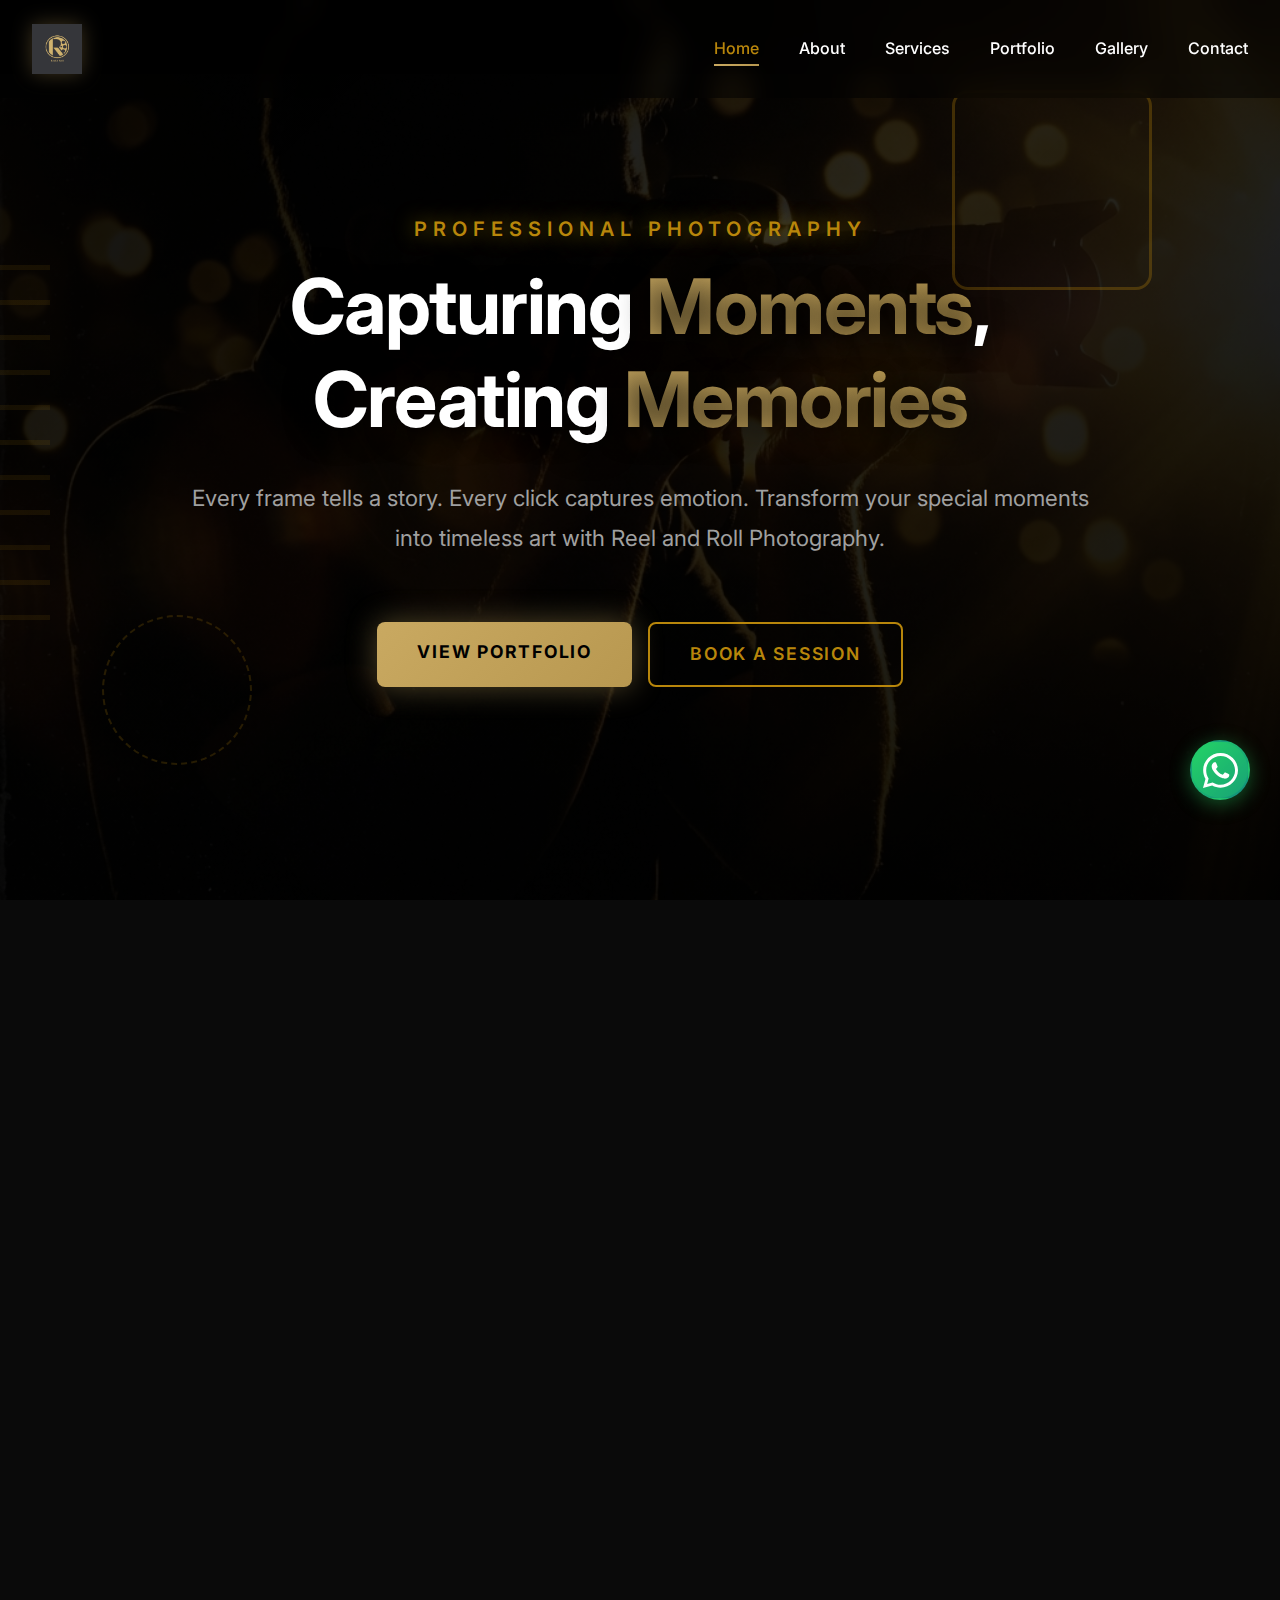
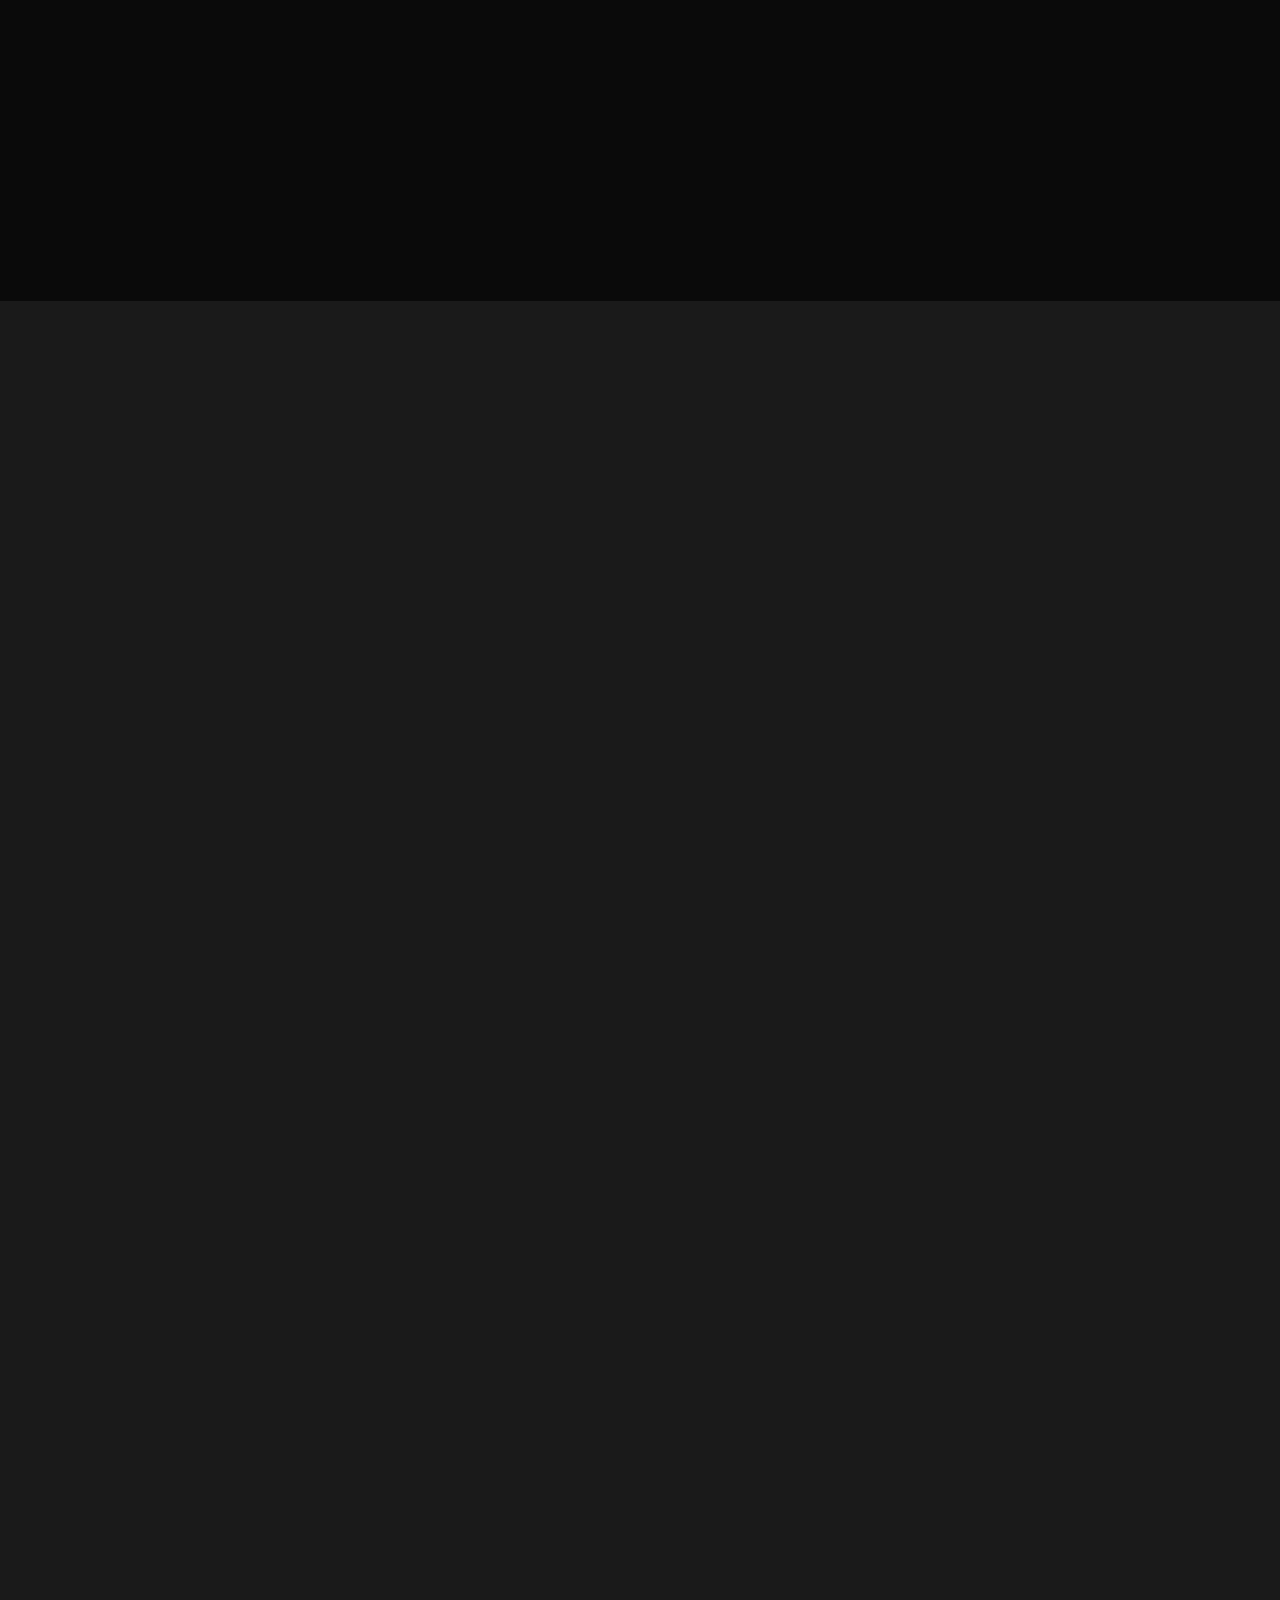
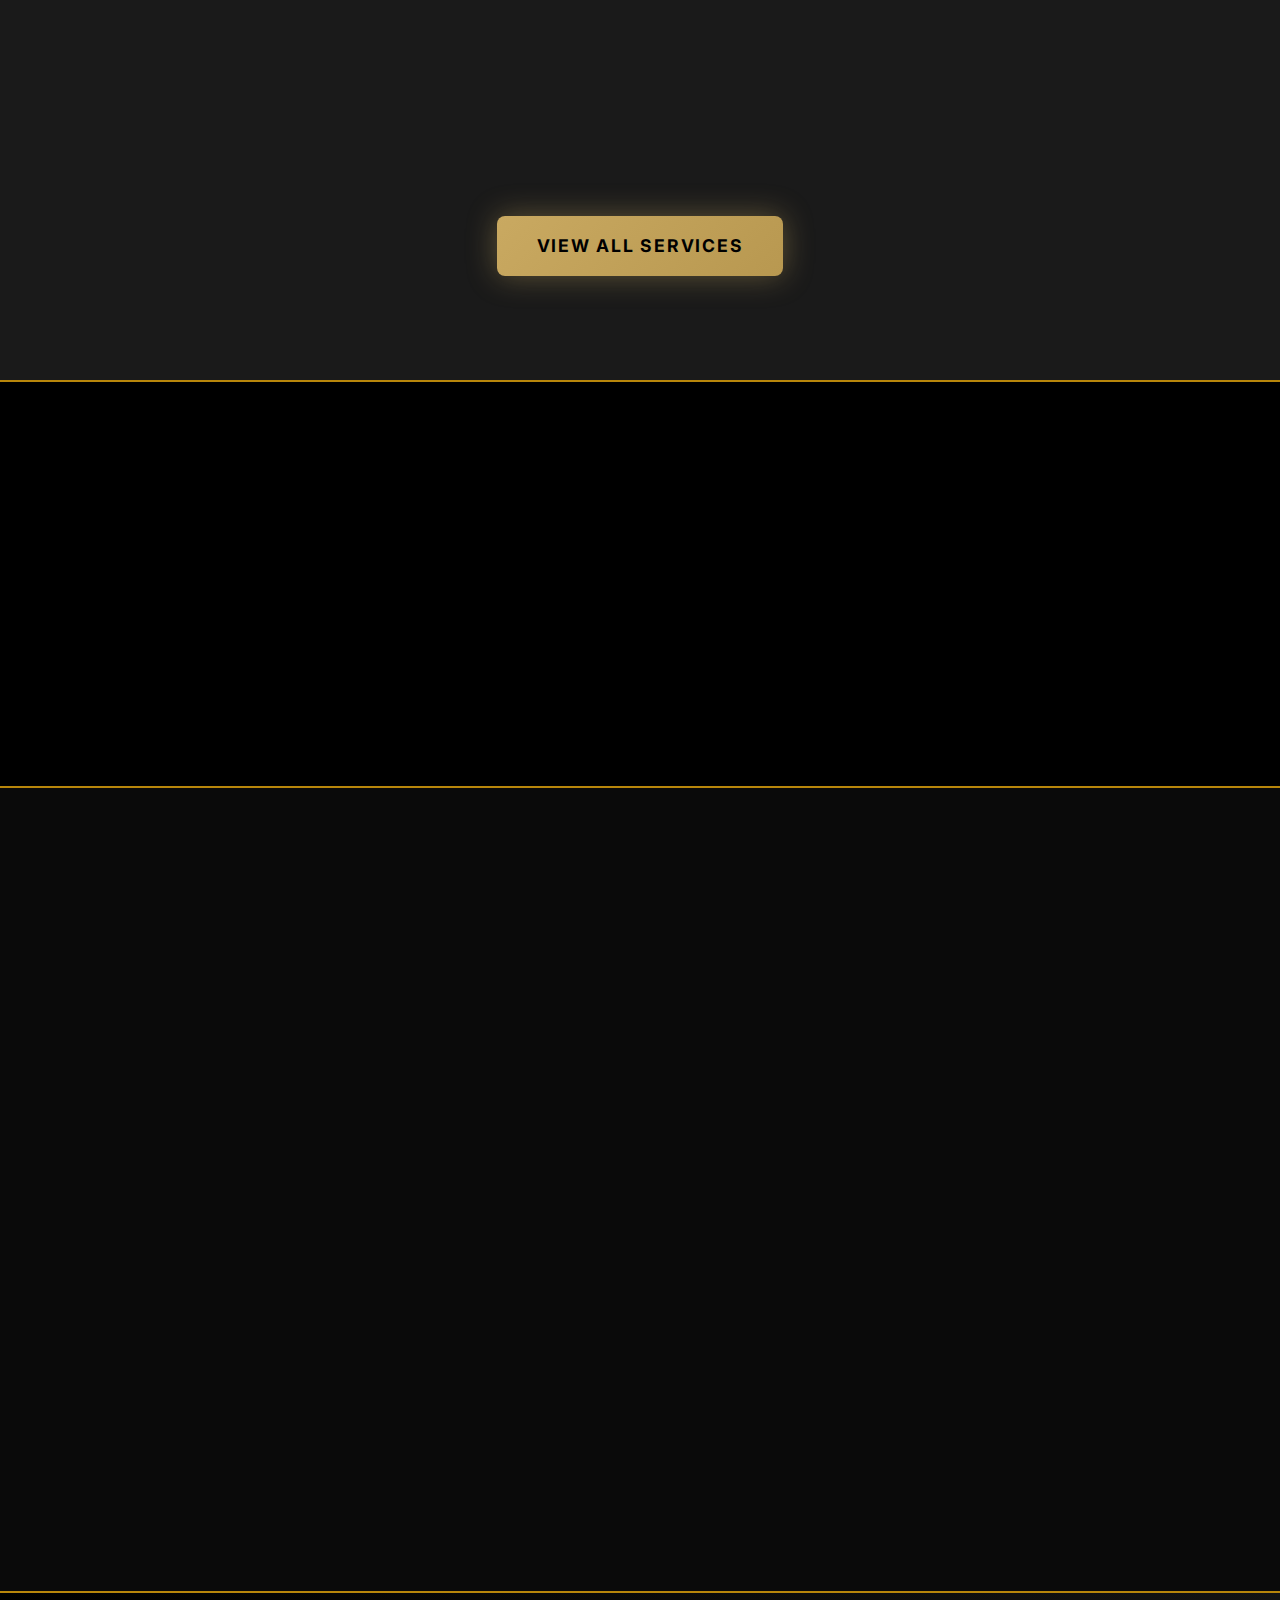
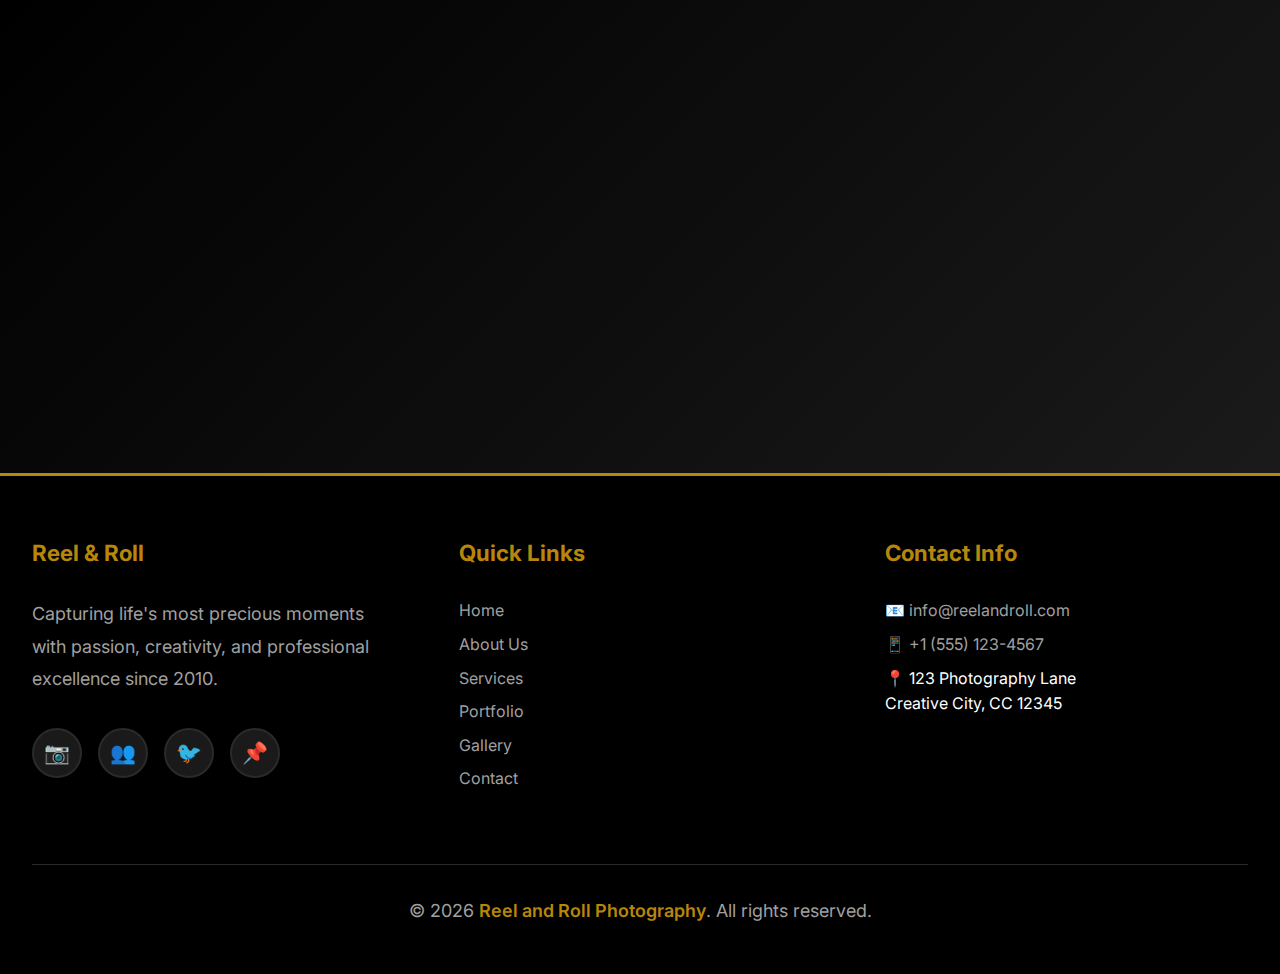
<file: index.html>
<!DOCTYPE html>
<html lang="en">

<head>
    <meta charset="UTF-8">
    <meta name="viewport" content="width=device-width, initial-scale=1.0">
    <meta name="description"
        content="Reel and Roll Photography - Professional Photography Services Capturing Life's Most Precious Moments">
    <meta name="keywords"
        content="photography, wedding photography, portrait photography, event photography, professional photographer">
    <title>Reel and Roll Photography | Capturing Moments Since 2010</title>

    <!-- Google Fonts -->
    <link rel="preconnect" href="https://fonts.googleapis.com">
    <link rel="preconnect" href="https://fonts.gstatic.com" crossorigin>
    <link
        href="https://fonts.googleapis.com/css2?family=Playfair+Display:wght@400;700&family=Inter:wght@400;500;600;700&display=swap"
        rel="stylesheet">

    <!-- Stylesheet -->
    <link rel="stylesheet" href="styles.css">
</head>

<body>

    <!-- Navigation -->
    <nav class="navbar" id="navbar">
        <div class="container nav-container">
            <a href="index.html" class="logo"><img src="assets/logo.jpeg" alt="Reel & Roll Photography"></a>
            <ul class="nav-links" id="navLinks">
                <li><a href="index.html" class="active">Home</a></li>
                <li><a href="about.html">About</a></li>
                <li><a href="services.html">Services</a></li>
                <li><a href="portfolio.html">Portfolio</a></li>
                <li><a href="gallery.html">Gallery</a></li>
                <li><a href="contact.html">Contact</a></li>
            </ul>
            <div class="menu-toggle" id="menuToggle">
                <span></span>
                <span></span>
                <span></span>
            </div>
        </div>
    </nav>

    <!-- Hero Section -->
    <section class="hero" id="home">
        <img src="assets/homepage_hero_black_1770402899597.png" alt="Professional Photography" class="hero-background">
        <div class="hero-overlay"></div>

        <!-- Photography Decorative Elements -->
        <div class="camera-frame"></div>
        <div class="aperture-decoration"></div>
        <div class="film-strip"></div>

        <div class="hero-content">
            <p class="hero-subtitle fade-in-up">Professional Photography</p>
            <h1 class="hero-title fade-in-up">
                Capturing <span>Moments</span>,<br>
                Creating <span>Memories</span>
            </h1>
            <p class="hero-description fade-in-up">
                Every frame tells a story. Every click captures emotion. Transform your special moments into timeless
                art with Reel and Roll Photography.
            </p>
            <div class="cta-buttons fade-in-up">
                <a href="portfolio.html" class="btn btn-primary"><span>View Portfolio</span></a>
                <a href="contact.html" class="btn btn-secondary"><span>Book a Session</span></a>
            </div>
        </div>
    </section>

    <!-- Featured Work Section -->
    <section class="featured-work section">
        <div class="container">
            <div class="section-header reveal">
                <p class="section-subtitle">Our Latest Work</p>
                <h2>Featured <span class="text-gradient">Projects</span></h2>
                <p>Showcasing our passion for capturing life's beautiful moments</p>
            </div>

            <div class="featured-grid">
                <div class="featured-item reveal">
                    <img src="assets/portfolio_wedding_1770402245749.png" alt="Wedding Photography">
                    <div class="featured-overlay">
                        <h3 class="featured-title">Sarah & Michael</h3>
                        <p class="featured-category">Wedding Photography</p>
                    </div>
                </div>

                <div class="featured-item reveal">
                    <img src="assets/portfolio_portrait_1770402268053.png" alt="Portrait Photography">
                    <div class="featured-overlay">
                        <h3 class="featured-title">Executive Portraits</h3>
                        <p class="featured-category">Corporate Photography</p>
                    </div>
                </div>

                <div class="featured-item reveal">
                    <img src="assets/portfolio_landscape_1770402286898.png" alt="Landscape Photography">
                    <div class="featured-overlay">
                        <h3 class="featured-title">Mountain Majesty</h3>
                        <p class="featured-category">Landscape Photography</p>
                    </div>
                </div>

                <div class="featured-item reveal">
                    <img src="assets/portfolio_event_1770402304065.png" alt="Event Photography">
                    <div class="featured-overlay">
                        <h3 class="featured-title">Summer Festival</h3>
                        <p class="featured-category">Event Coverage</p>
                    </div>
                </div>
            </div>
        </div>
    </section>

    <!-- Services Overview Section -->
    <section class="services-overview section">
        <div class="container">
            <div class="section-header reveal">
                <p class="section-subtitle">What We Offer</p>
                <h2>Our <span class="text-gradient">Services</span></h2>
                <p>Professional photography services tailored to your vision</p>
            </div>

            <div class="services-grid">
                <div class="service-card reveal">
                    <div class="service-icon">💍</div>
                    <h3>Wedding Photography</h3>
                    <p>Capture every precious moment of your special day with our comprehensive wedding packages.</p>
                </div>

                <div class="service-card reveal">
                    <div class="service-icon">👤</div>
                    <h3>Portrait Sessions</h3>
                    <p>Professional headshots and personal portraits that showcase your unique personality.</p>
                </div>

                <div class="service-card reveal">
                    <div class="service-icon">🎉</div>
                    <h3>Event Coverage</h3>
                    <p>Dynamic photography that captures the energy and excitement of your special events.</p>
                </div>

                <div class="service-card reveal">
                    <div class="service-icon">🏞️</div>
                    <h3>Landscape Photography</h3>
                    <p>Breathtaking nature and landscape photography in stunning detail.</p>
                </div>

                <div class="service-card reveal">
                    <div class="service-icon">🏢</div>
                    <h3>Commercial Photography</h3>
                    <p>High-quality product and commercial photography that elevates your brand.</p>
                </div>

                <div class="service-card reveal">
                    <div class="service-icon">✨</div>
                    <h3>Photo Editing</h3>
                    <p>Professional retouching and editing to bring out the best in every photo.</p>
                </div>
            </div>

            <div style="text-align: center; margin-top: 3rem;">
                <a href="services.html" class="btn btn-primary"><span>View All Services</span></a>
            </div>
        </div>
    </section>

    <!-- Statistics Section -->
    <section class="stats-section section">
        <div class="container">
            <div class="stats">
                <div class="stat-item reveal">
                    <div class="stat-number">500</div>
                    <div class="stat-label">Happy Clients</div>
                </div>
                <div class="stat-item reveal">
                    <div class="stat-number">1200</div>
                    <div class="stat-label">Projects Completed</div>
                </div>
                <div class="stat-item reveal">
                    <div class="stat-number">15</div>
                    <div class="stat-label">Awards Won</div>
                </div>
                <div class="stat-item reveal">
                    <div class="stat-number">12</div>
                    <div class="stat-label">Years Experience</div>
                </div>
            </div>
        </div>
    </section>

    <!-- Testimonials Section -->
    <section class="testimonials section">
        <div class="container">
            <div class="section-header reveal">
                <p class="section-subtitle">Testimonials</p>
                <h2>What Our <span class="text-gradient">Clients</span> Say</h2>
                <p>Don't just take our word for it - hear from our satisfied clients</p>
            </div>

            <div class="testimonials-grid">
                <div class="testimonial-card reveal">
                    <p class="testimonial-text">"Absolutely phenomenal work! They captured our wedding day perfectly.
                        Every photo tells a story and brings back wonderful memories. Highly recommend!"</p>
                    <div class="testimonial-author">
                        <div class="author-avatar">SM</div>
                        <div>
                            <div class="author-name">Sarah Mitchell</div>
                            <div class="author-role">Bride</div>
                        </div>
                    </div>
                </div>

                <div class="testimonial-card reveal">
                    <p class="testimonial-text">"Professional, creative, and a pleasure to work with. The portrait
                        session was fun and the results exceeded all expectations. Worth every penny!"</p>
                    <div class="testimonial-author">
                        <div class="author-avatar">JD</div>
                        <div>
                            <div class="author-name">James Davidson</div>
                            <div class="author-role">CEO, Tech Solutions</div>
                        </div>
                    </div>
                </div>

                <div class="testimonial-card reveal">
                    <p class="testimonial-text">"Incredible attention to detail and artistic vision. They turned our
                        event into a visual masterpiece. Can't wait to work with them again!"</p>
                    <div class="testimonial-author">
                        <div class="author-avatar">EC</div>
                        <div>
                            <div class="author-name">Emily Chen</div>
                            <div class="author-role">Event Coordinator</div>
                        </div>
                    </div>
                </div>
            </div>
        </div>
    </section>

    <!-- Contact CTA Section -->
    <section class="contact-cta section">
        <div class="container reveal">
            <h2>Ready to Capture Your <span class="text-gradient">Moments</span>?</h2>
            <p>Let's discuss your photography needs and create something beautiful together</p>
            <a href="contact.html" class="btn btn-primary" style="margin-top: 2rem;"><span>Get In Touch</span></a>
        </div>
    </section>

    <!-- Footer -->
    <footer class="footer">
        <div class="container">
            <div class="footer-content">
                <div class="footer-section">
                    <h3>Reel & Roll</h3>
                    <p>Capturing life's most precious moments with passion, creativity, and professional excellence
                        since 2010.</p>
                    <div class="social-links">
                        <a href="#" class="social-link" aria-label="Instagram">📷</a>
                        <a href="#" class="social-link" aria-label="Facebook">👥</a>
                        <a href="#" class="social-link" aria-label="Twitter">🐦</a>
                        <a href="#" class="social-link" aria-label="Pinterest">📌</a>
                    </div>
                </div>

                <div class="footer-section">
                    <h3>Quick Links</h3>
                    <ul class="footer-links">
                        <li><a href="index.html">Home</a></li>
                        <li><a href="about.html">About Us</a></li>
                        <li><a href="services.html">Services</a></li>
                        <li><a href="portfolio.html">Portfolio</a></li>
                        <li><a href="gallery.html">Gallery</a></li>
                        <li><a href="contact.html">Contact</a></li>
                    </ul>
                </div>

                <div class="footer-section">
                    <h3>Contact Info</h3>
                    <ul class="footer-links">
                        <li>📧 <a href="mailto:info@reelandroll.com">info@reelandroll.com</a></li>
                        <li>📱 <a href="tel:+15551234567">+1 (555) 123-4567</a></li>
                        <li>📍 123 Photography Lane<br>Creative City, CC 12345</li>
                    </ul>
                </div>
            </div>

            <div class="footer-bottom">
                <p>&copy; 2026 <a href="index.html">Reel and Roll Photography</a>. All rights reserved.</p>
            </div>
        </div>
    </footer>


    <!-- WhatsApp Floating Button -->
    <a href="https://wa.me/971545465757" class="whatsapp-float" target="_blank" rel="noopener noreferrer"
        aria-label="Chat on WhatsApp">
        <img src="assets/whatsappIcon-mhd.svg" alt="WhatsApp">
    </a>

    <!-- JavaScript -->
    <script src="script.js"></script>
</body>

</html>
</file>
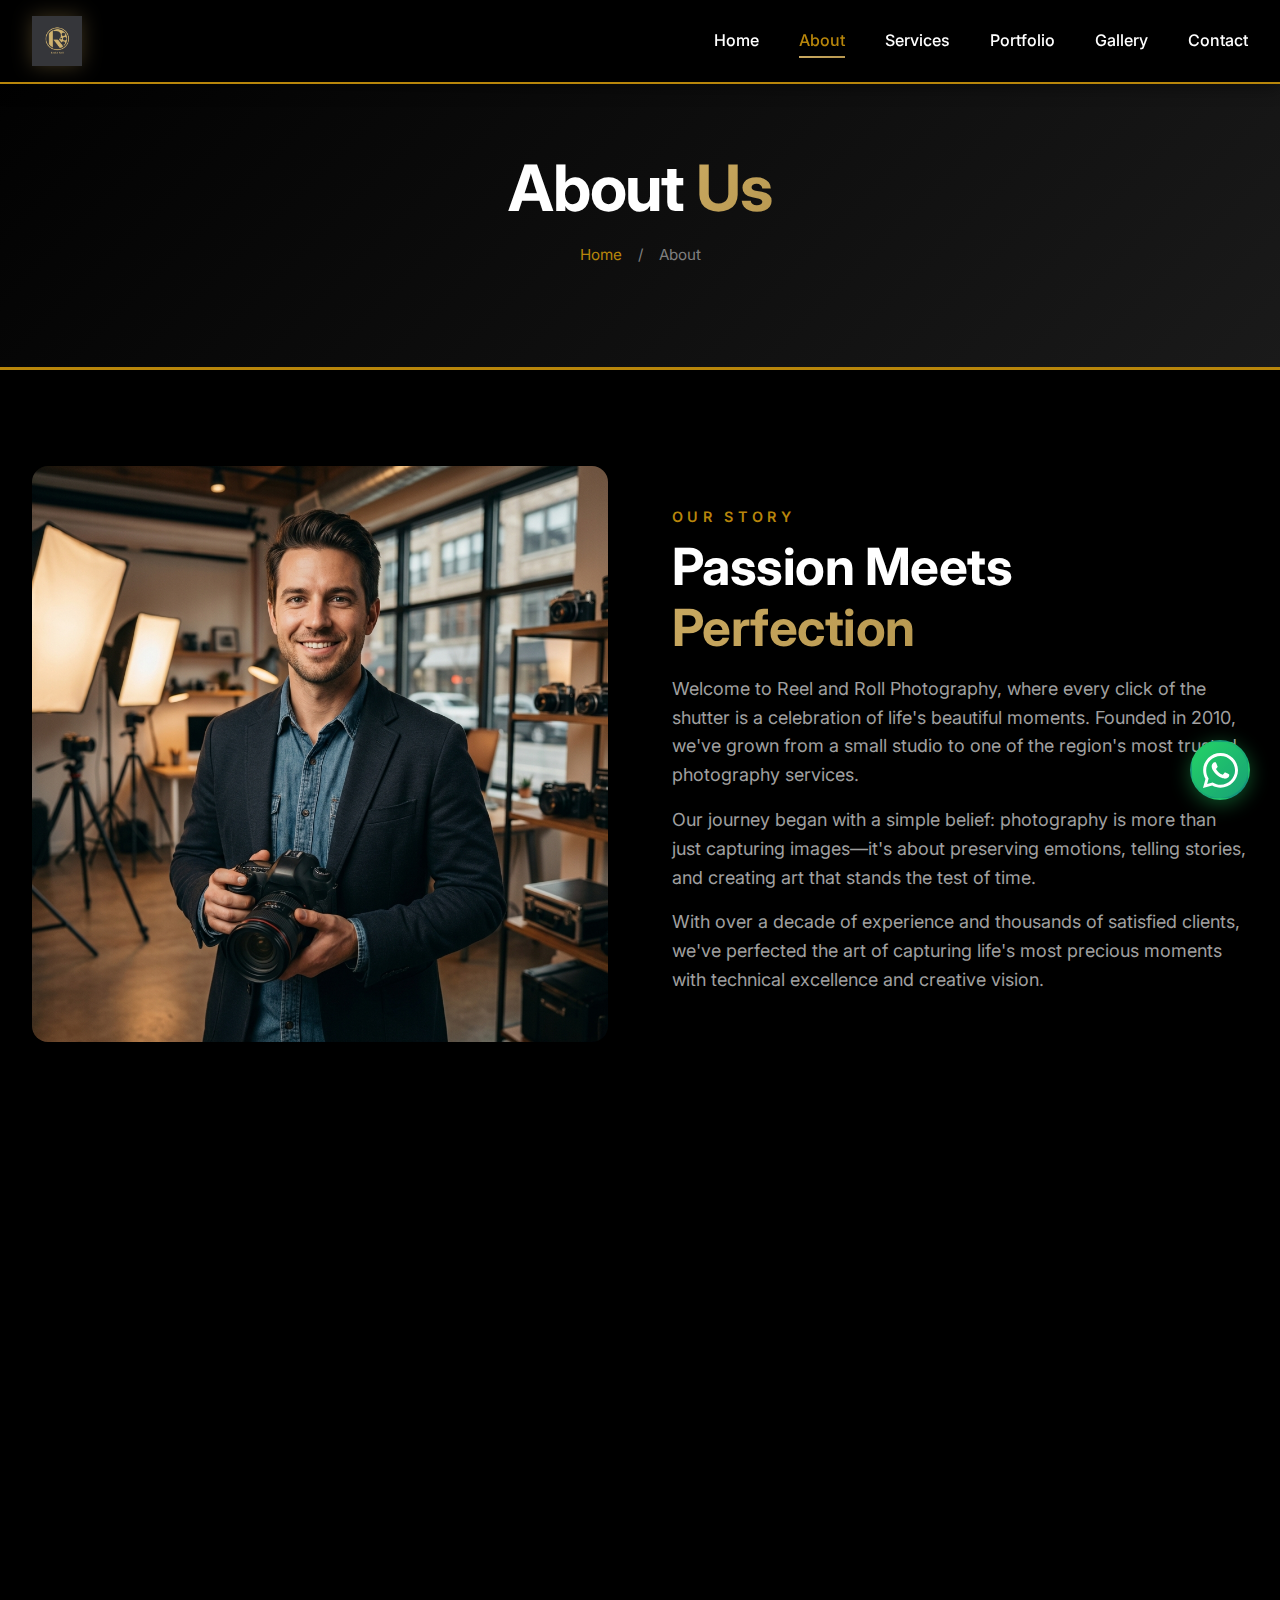
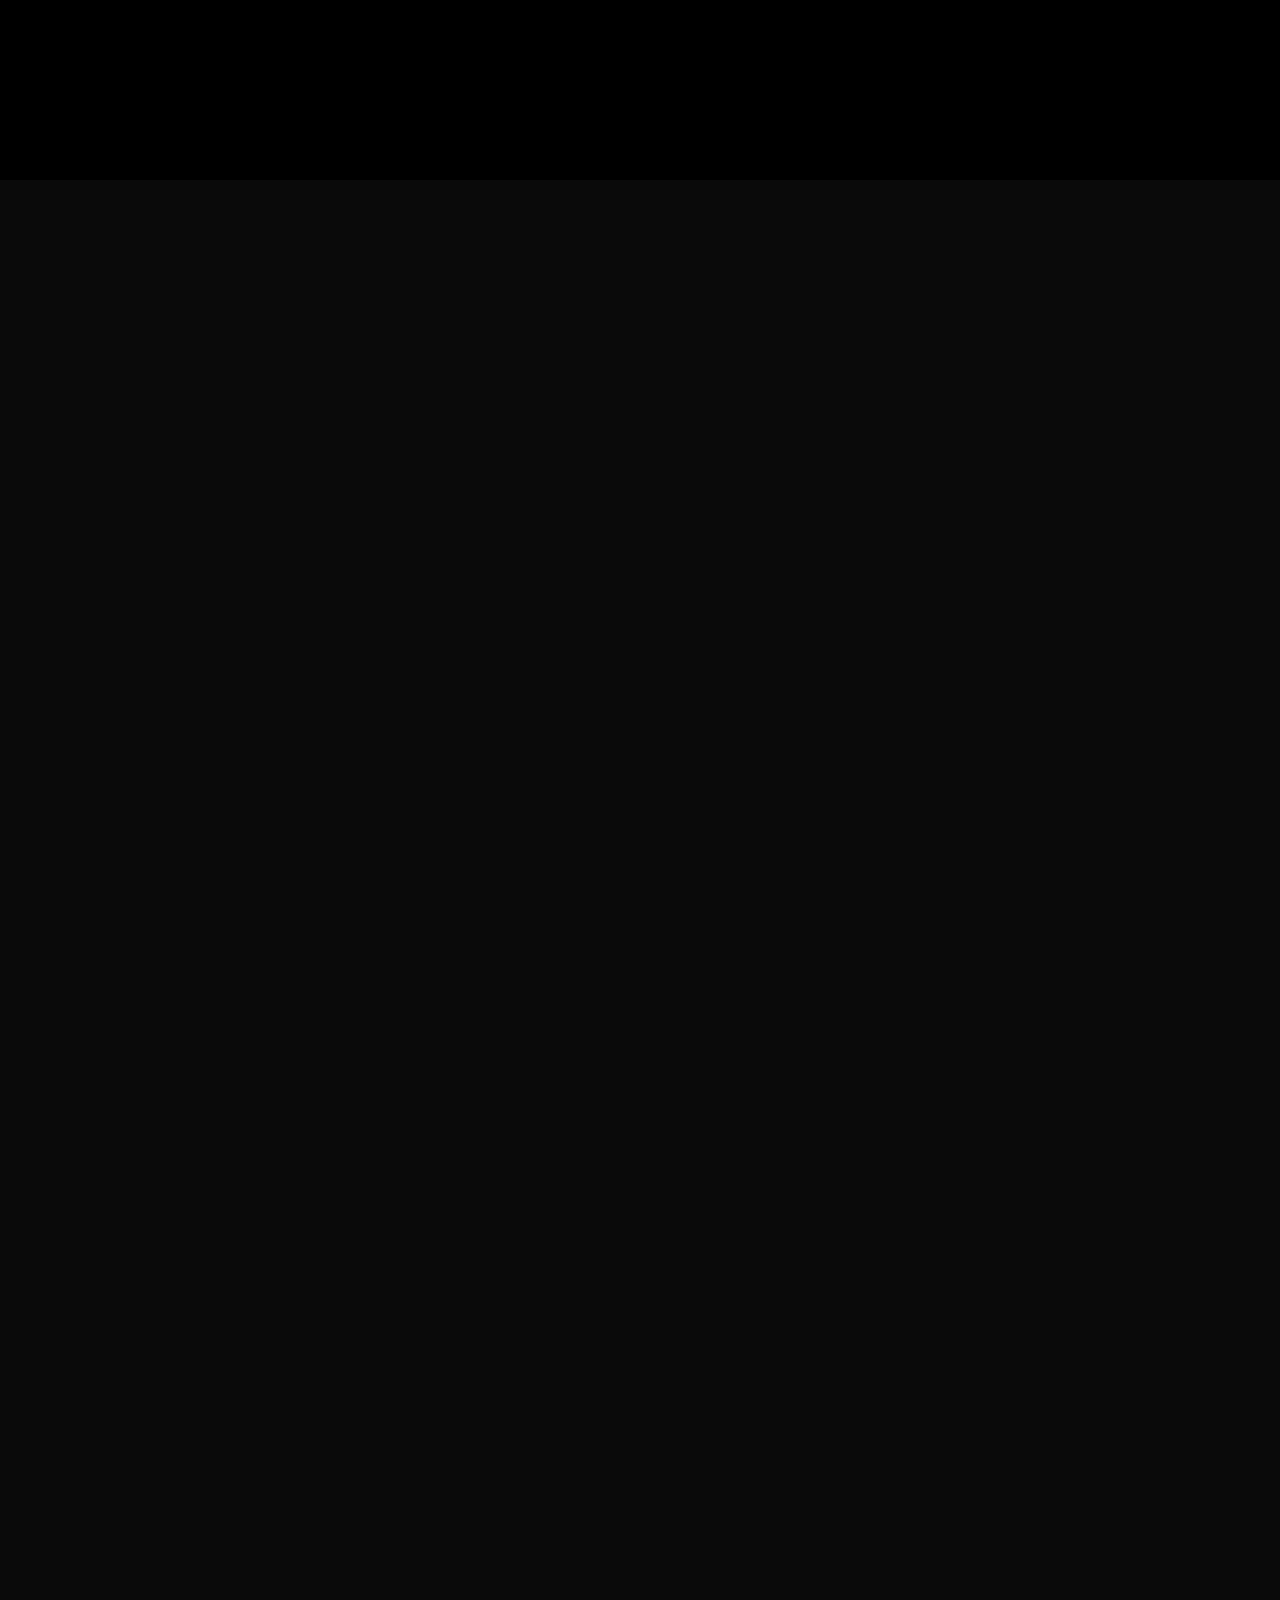
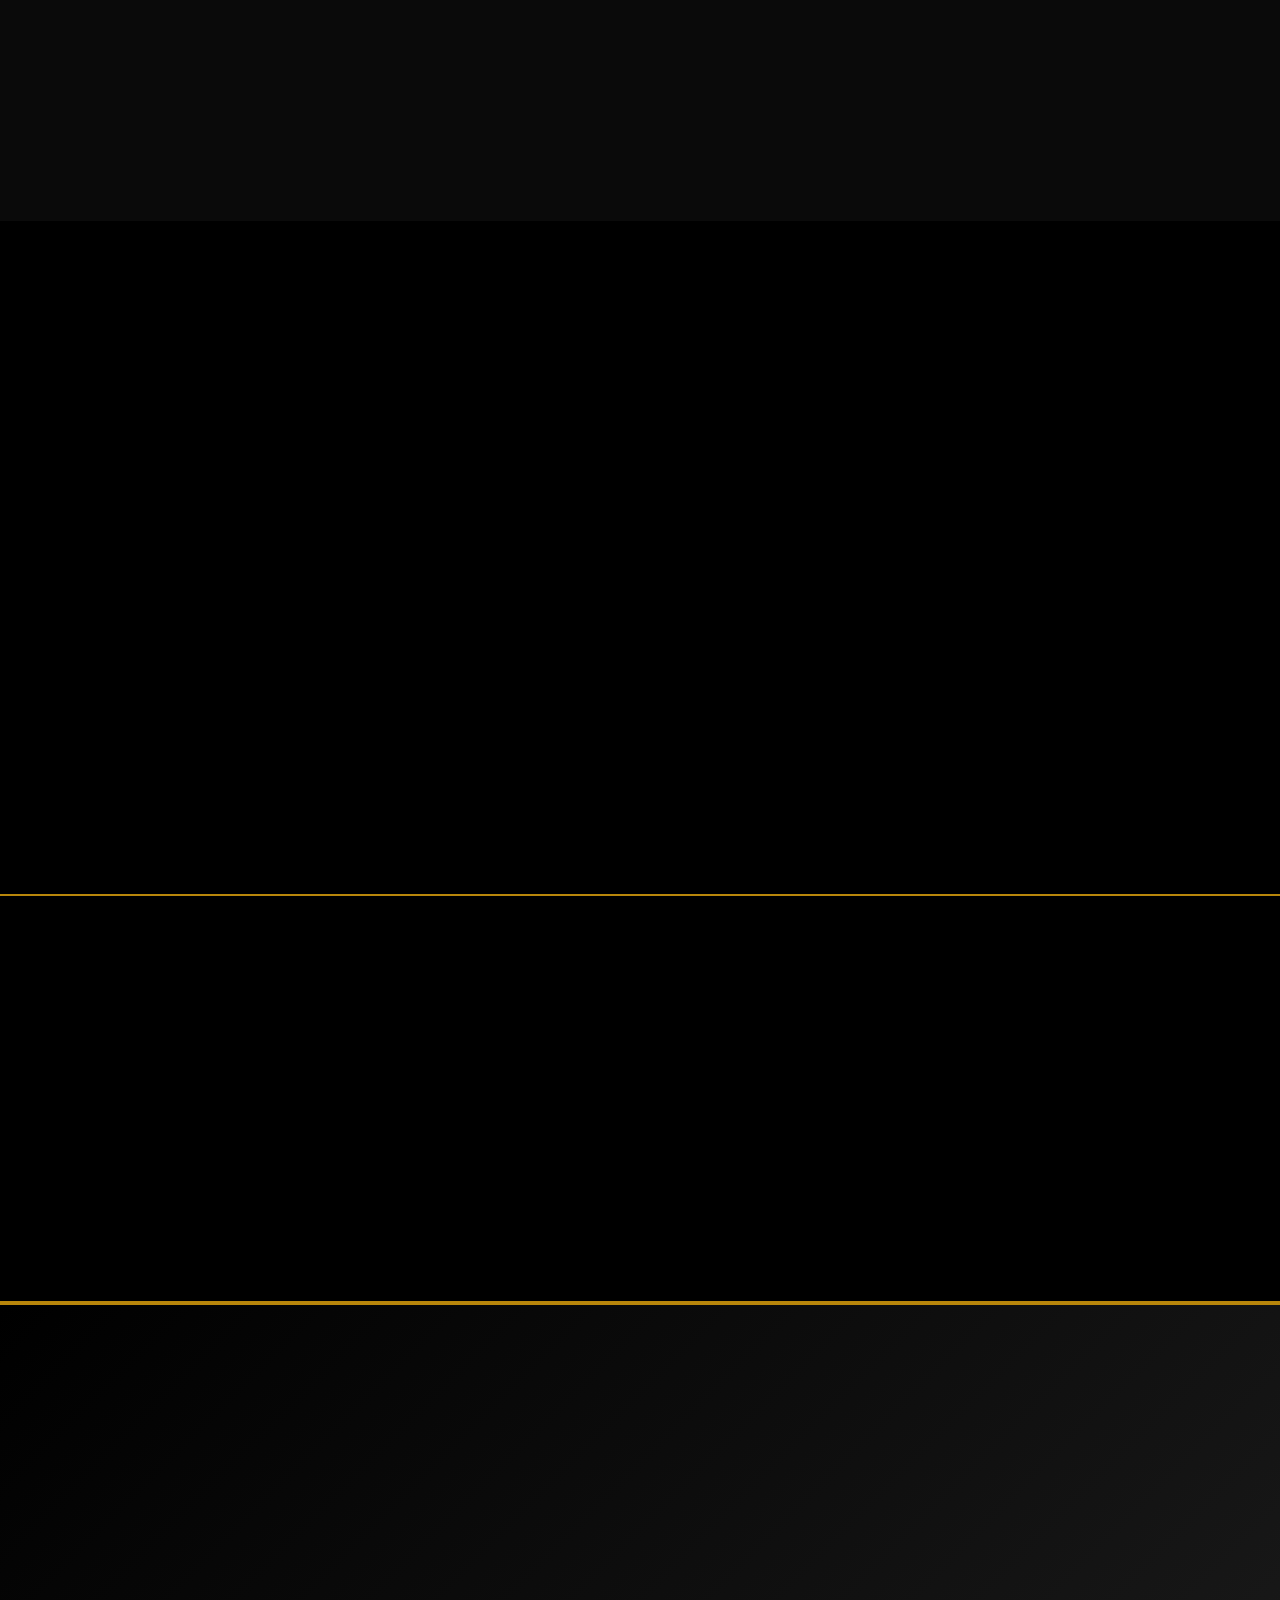
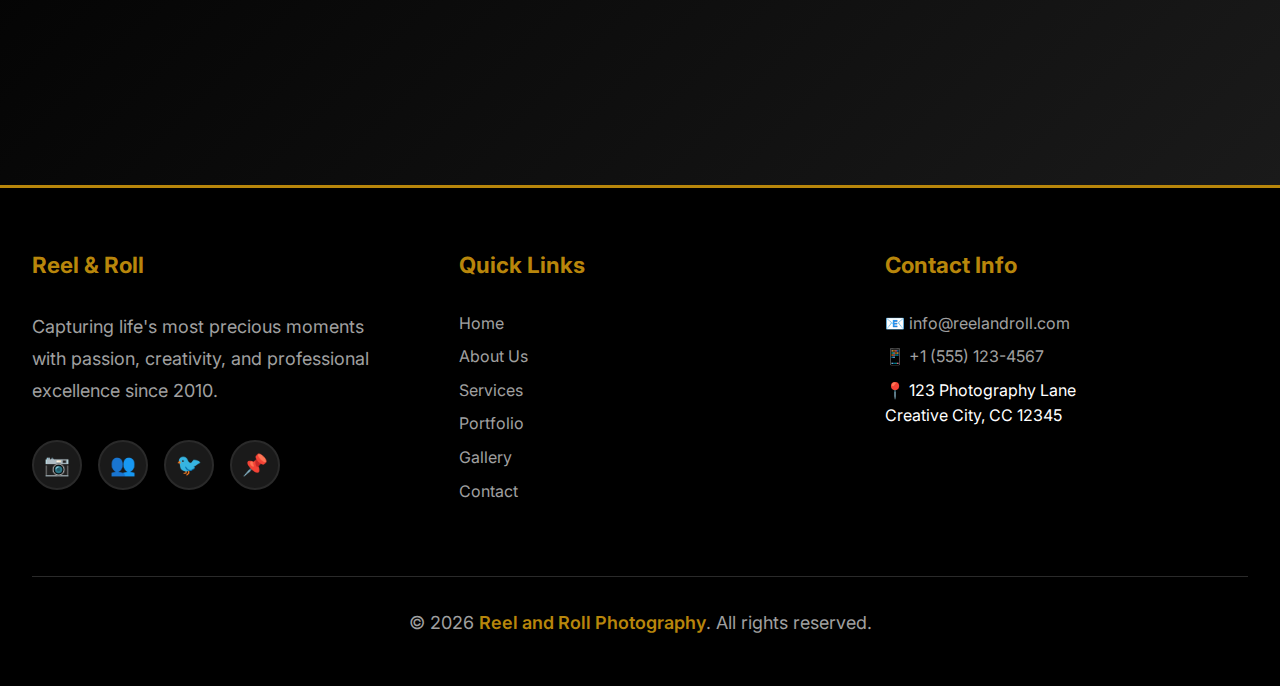
<file: about.html>
<!DOCTYPE html>
<html lang="en">

<head>
    <meta charset="UTF-8">
    <meta name="viewport" content="width=device-width, initial-scale=1.0">
    <meta name="description"
        content="Learn about Reel and Roll Photography - Our Story, Team, and Passion for Photography">
    <title>About Us | Reel and Roll Photography</title>

    <!-- Google Fonts -->
    <link rel="preconnect" href="https://fonts.googleapis.com">
    <link rel="preconnect" href="https://fonts.gstatic.com" crossorigin>
    <link
        href="https://fonts.googleapis.com/css2?family=Playfair+Display:wght@400;700&family=Inter:wght@400;500;600;700&display=swap"
        rel="stylesheet">

    <!-- Stylesheet -->
    <link rel="stylesheet" href="styles.css">
</head>

<body>

    <!-- Navigation -->
    <nav class="navbar scrolled" id="navbar">
        <div class="container nav-container">
            <a href="index.html" class="logo"><img src="assets/logo.jpeg" alt="Reel & Roll Photography"></a>
            <ul class="nav-links" id="navLinks">
                <li><a href="index.html">Home</a></li>
                <li><a href="about.html" class="active">About</a></li>
                <li><a href="services.html">Services</a></li>
                <li><a href="portfolio.html">Portfolio</a></li>
                <li><a href="gallery.html">Gallery</a></li>
                <li><a href="contact.html">Contact</a></li>
            </ul>
            <div class="menu-toggle" id="menuToggle">
                <span></span>
                <span></span>
                <span></span>
            </div>
        </div>
    </nav>

    <!-- Page Header -->
    <section class="page-header">
        <div class="container">
            <h1 class="fade-in-up">About <span class="text-gradient">Us</span></h1>
            <div class="page-breadcrumb fade-in-up">
                <a href="index.html">Home</a>
                <span>/</span>
                <span>About</span>
            </div>
        </div>
    </section>

    <!-- About Content Section -->
    <section class="section section-dark">
        <div class="container">
            <div
                style="display: grid; grid-template-columns: 1fr 1fr; gap: 4rem; align-items: center; margin-bottom: 4rem;">
                <div class="reveal">
                    <img src="assets/about_photographer_1770402230073.png" alt="Photographer"
                        style="width: 100%; border-radius: 16px; border: 3px solid var(--color-yellow); box-shadow: var(--shadow-yellow);">
                </div>
                <div class="reveal">
                    <p class="section-subtitle">Our Story</p>
                    <h2>Passion Meets <span class="text-gradient">Perfection</span></h2>
                    <p>Welcome to Reel and Roll Photography, where every click of the shutter is a celebration of life's
                        beautiful moments. Founded in 2010, we've grown from a small studio to one of the region's most
                        trusted photography services.</p>
                    <p>Our journey began with a simple belief: photography is more than just capturing images—it's about
                        preserving emotions, telling stories, and creating art that stands the test of time.</p>
                    <p>With over a decade of experience and thousands of satisfied clients, we've perfected the art of
                        capturing life's most precious moments with technical excellence and creative vision.</p>
                </div>
            </div>

            <!-- Mission & Vision -->
            <div
                style="display: grid; grid-template-columns: repeat(auto-fit, minmax(300px, 1fr)); gap: 2rem; margin: 4rem 0;">
                <div class="service-card reveal">
                    <div class="service-icon">🎯</div>
                    <h3>Our Mission</h3>
                    <p>To capture and preserve life's most precious moments through exceptional photography that tells
                        your unique story with artistry and authenticity.</p>
                </div>
                <div class="service-card reveal">
                    <div class="service-icon">👁️</div>
                    <h3>Our Vision</h3>
                    <p>To be the most trusted name in photography, recognized for our creativity, professionalism, and
                        unwavering commitment to excellence.</p>
                </div>
                <div class="service-card reveal">
                    <div class="service-icon">💡</div>
                    <h3>Our Values</h3>
                    <p>Creativity, Excellence, Authenticity, and Client Satisfaction drive everything we do. Your
                        happiness is our ultimate goal.</p>
                </div>
            </div>
        </div>
    </section>

    <!-- Why Choose Us Section -->
    <section class="section section-darker">
        <div class="container">
            <div class="section-header reveal">
                <p class="section-subtitle">Why Choose Us</p>
                <h2>What Makes Us <span class="text-gradient">Different</span></h2>
                <p>Experience the Reel and Roll difference</p>
            </div>

            <div style="display: grid; grid-template-columns: repeat(auto-fit, minmax(280px, 1fr)); gap: 2rem;">
                <div class="service-card reveal">
                    <div class="service-icon">⭐</div>
                    <h3>15+ Years Experience</h3>
                    <p>Over a decade of expertise in capturing life's special moments across all photography genres.</p>
                </div>
                <div class="service-card reveal">
                    <div class="service-icon">📸</div>
                    <h3>Professional Equipment</h3>
                    <p>State-of-the-art cameras, lenses, and lighting equipment to ensure the highest quality results.
                    </p>
                </div>
                <div class="service-card reveal">
                    <div class="service-icon">🎨</div>
                    <h3>Creative Approach</h3>
                    <p>Unique artistic vision combined with technical expertise to create stunning, memorable images.
                    </p>
                </div>
                <div class="service-card reveal">
                    <div class="service-icon">💰</div>
                    <h3>Competitive Pricing</h3>
                    <p>Premium quality photography at fair, transparent prices with flexible packages to suit your
                        needs.</p>
                </div>
                <div class="service-card reveal">
                    <div class="service-icon">⚡</div>
                    <h3>Quick Turnaround</h3>
                    <p>Fast and efficient delivery of edited photos without compromising on quality or attention to
                        detail.</p>
                </div>
                <div class="service-card reveal">
                    <div class="service-icon">❤️</div>
                    <h3>Client Satisfaction</h3>
                    <p>500+ happy clients and countless 5-star reviews speak to our commitment to excellence.</p>
                </div>
            </div>
        </div>
    </section>

    <!-- Awards & Recognition -->
    <section class="section section-dark">
        <div class="container">
            <div class="section-header reveal">
                <p class="section-subtitle">Recognition</p>
                <h2>Awards & <span class="text-gradient">Achievements</span></h2>
                <p>Honored to be recognized for our work</p>
            </div>

            <div style="display: grid; grid-template-columns: repeat(auto-fit, minmax(250px, 1fr)); gap: 2rem;">
                <div class="stat-item reveal">
                    <div class="service-icon" style="margin: 0 auto 1rem;">🏆</div>
                    <h4 style="color: var(--color-yellow); margin-bottom: 0.5rem;">Best Wedding Photography</h4>
                    <p style="color: var(--color-gray);">Photography Awards 2024</p>
                </div>
                <div class="stat-item reveal">
                    <div class="service-icon" style="margin: 0 auto 1rem;">🥇</div>
                    <h4 style="color: var(--color-yellow); margin-bottom: 0.5rem;">Portrait Excellence Award</h4>
                    <p style="color: var(--color-gray);">Professional Photography Guild 2023</p>
                </div>
                <div class="stat-item reveal">
                    <div class="service-icon" style="margin: 0 auto 1rem;">⭐</div>
                    <h4 style="color: var(--color-yellow); margin-bottom: 0.5rem;">Top Rated Studio</h4>
                    <p style="color: var(--color-gray);">Local Business Awards 2024</p>
                </div>
            </div>
        </div>
    </section>

    <!-- Statistics Section -->
    <section class="stats-section section">
        <div class="container">
            <div class="stats">
                <div class="stat-item reveal">
                    <div class="stat-number">500</div>
                    <div class="stat-label">Happy Clients</div>
                </div>
                <div class="stat-item reveal">
                    <div class="stat-number">1200</div>
                    <div class="stat-label">Projects Completed</div>
                </div>
                <div class="stat-item reveal">
                    <div class="stat-number">15</div>
                    <div class="stat-label">Awards Won</div>
                </div>
                <div class="stat-item reveal">
                    <div class="stat-number">12</div>
                    <div class="stat-label">Years Experience</div>
                </div>
            </div>
        </div>
    </section>

    <!-- CTA Section -->
    <section class="contact-cta section">
        <div class="container reveal">
            <h2>Ready to Work With <span class="text-gradient">Us</span>?</h2>
            <p>Let's create something amazing together</p>
            <a href="contact.html" class="btn btn-primary" style="margin-top: 2rem;"><span>Get In Touch</span></a>
        </div>
    </section>

    <!-- Footer -->
    <footer class="footer">
        <div class="container">
            <div class="footer-content">
                <div class="footer-section">
                    <h3>Reel & Roll</h3>
                    <p>Capturing life's most precious moments with passion, creativity, and professional excellence
                        since 2010.</p>
                    <div class="social-links">
                        <a href="#" class="social-link" aria-label="Instagram">📷</a>
                        <a href="#" class="social-link" aria-label="Facebook">👥</a>
                        <a href="#" class="social-link" aria-label="Twitter">🐦</a>
                        <a href="#" class="social-link" aria-label="Pinterest">📌</a>
                    </div>
                </div>

                <div class="footer-section">
                    <h3>Quick Links</h3>
                    <ul class="footer-links">
                        <li><a href="index.html">Home</a></li>
                        <li><a href="about.html">About Us</a></li>
                        <li><a href="services.html">Services</a></li>
                        <li><a href="portfolio.html">Portfolio</a></li>
                        <li><a href="gallery.html">Gallery</a></li>
                        <li><a href="contact.html">Contact</a></li>
                    </ul>
                </div>

                <div class="footer-section">
                    <h3>Contact Info</h3>
                    <ul class="footer-links">
                        <li>📧 <a href="mailto:info@reelandroll.com">info@reelandroll.com</a></li>
                        <li>📱 <a href="tel:+15551234567">+1 (555) 123-4567</a></li>
                        <li>📍 123 Photography Lane<br>Creative City, CC 12345</li>
                    </ul>
                </div>
            </div>

            <div class="footer-bottom">
                <p>&copy; 2026 <a href="index.html">Reel and Roll Photography</a>. All rights reserved.</p>
            </div>
        </div>
    </footer>


    <!-- WhatsApp Floating Button -->
    <a href="https://wa.me/971545465757" class="whatsapp-float" target="_blank" rel="noopener noreferrer"
        aria-label="Chat on WhatsApp">
        <img src="assets/whatsappIcon-mhd.svg" alt="WhatsApp">
    </a>

    <!-- JavaScript -->
    <script src="script.js"></script>
</body>

</html>
</file>
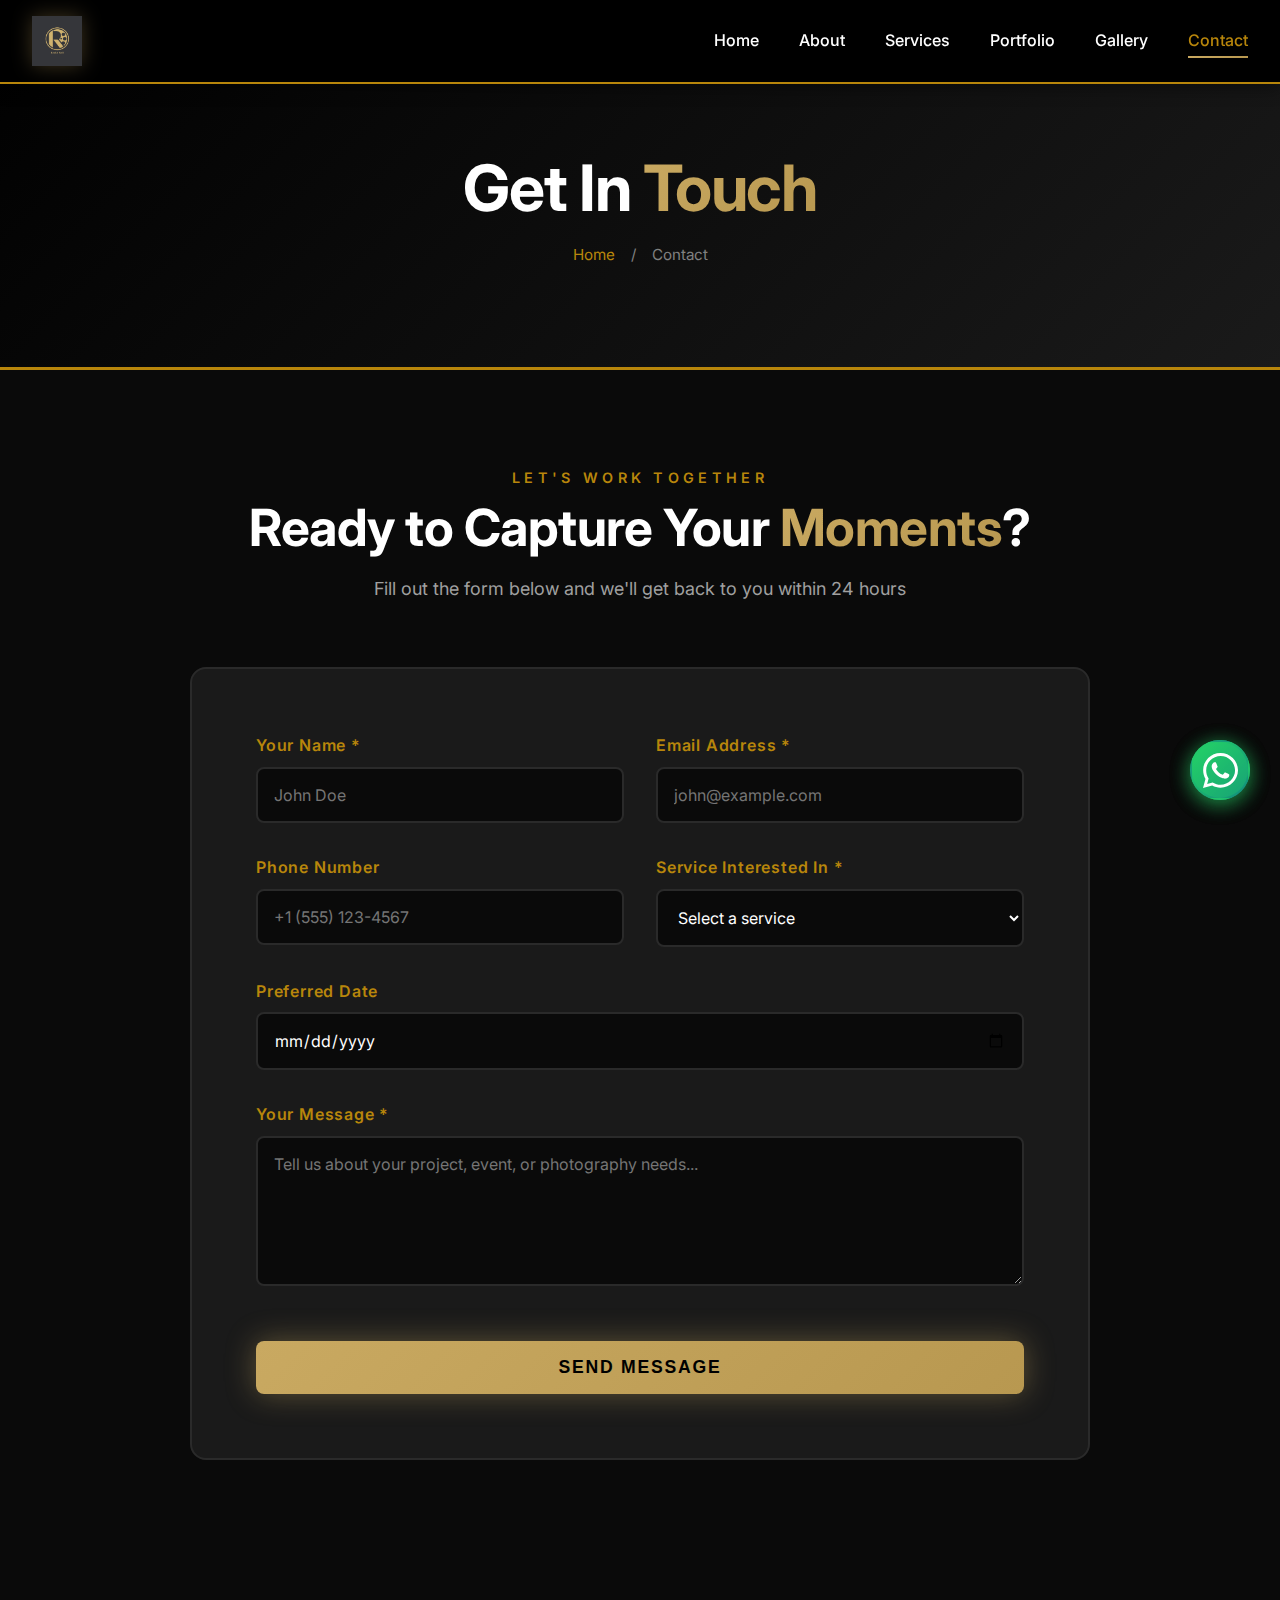
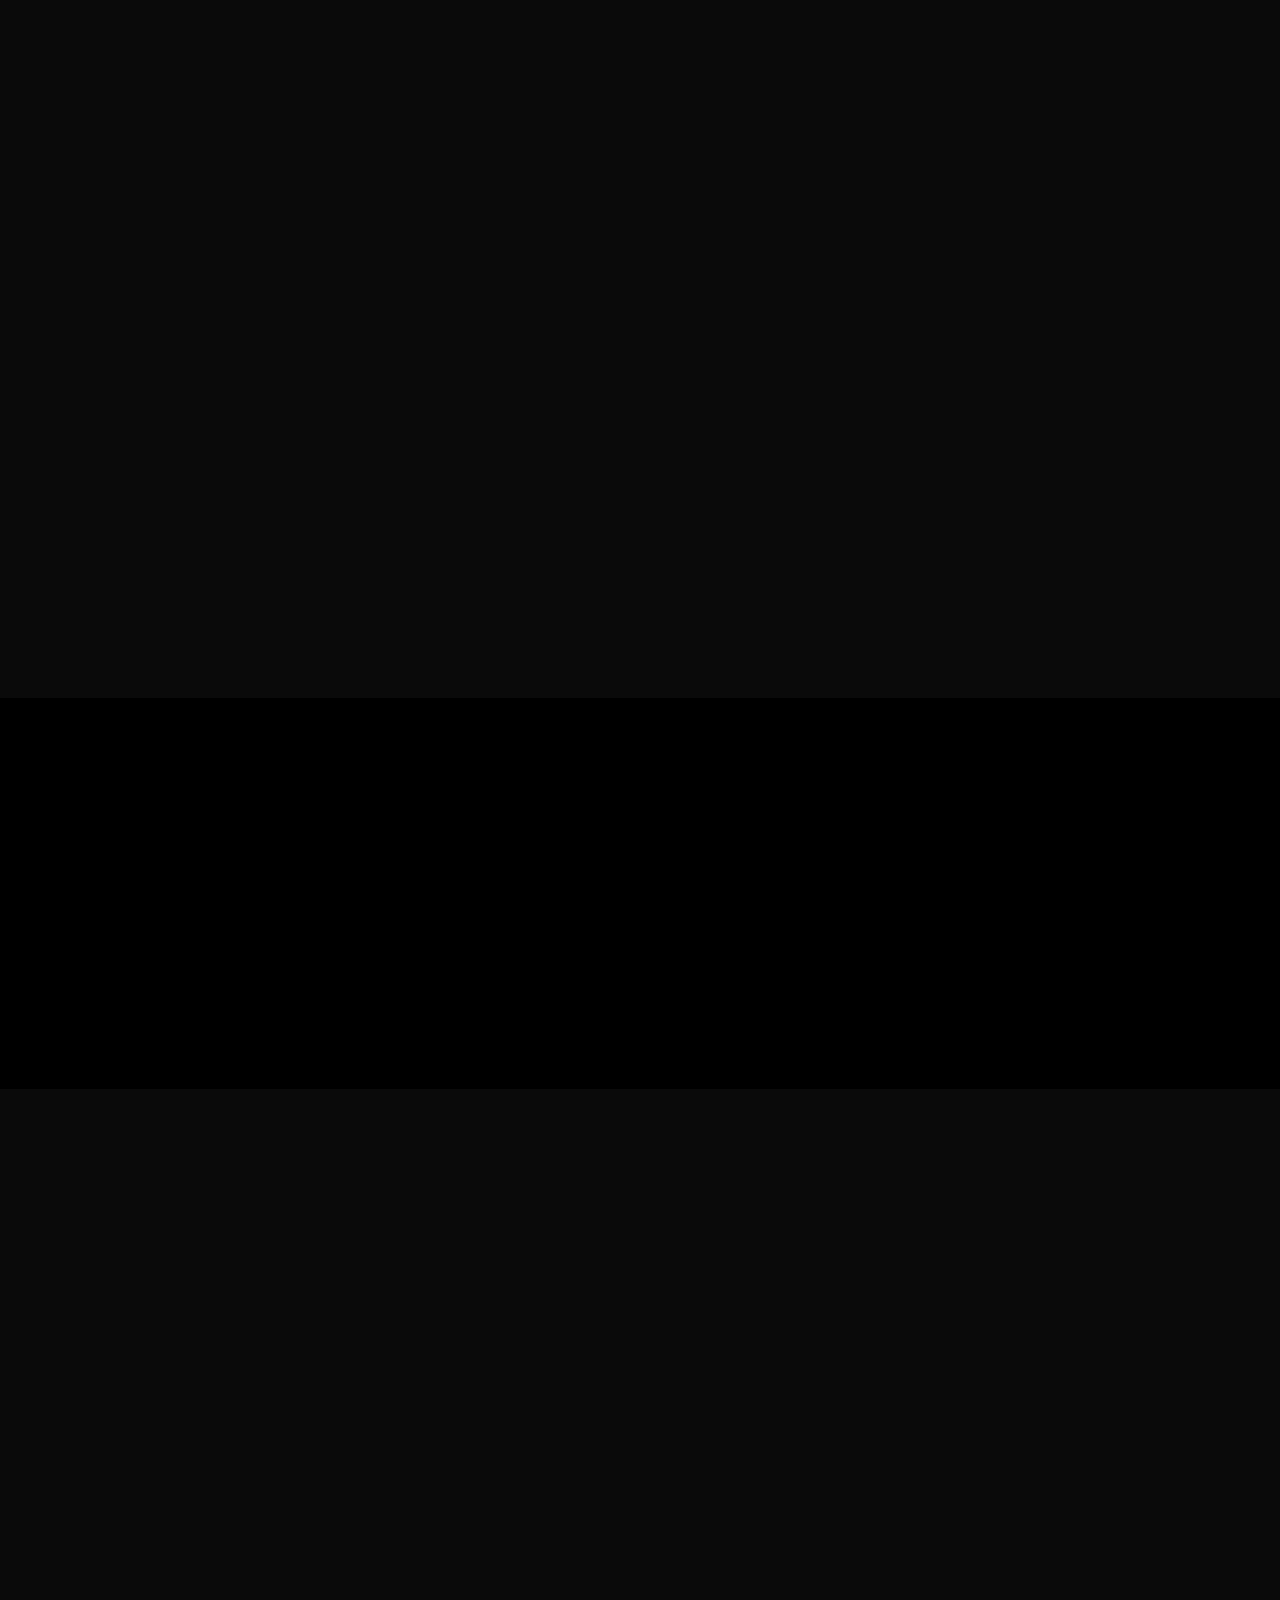
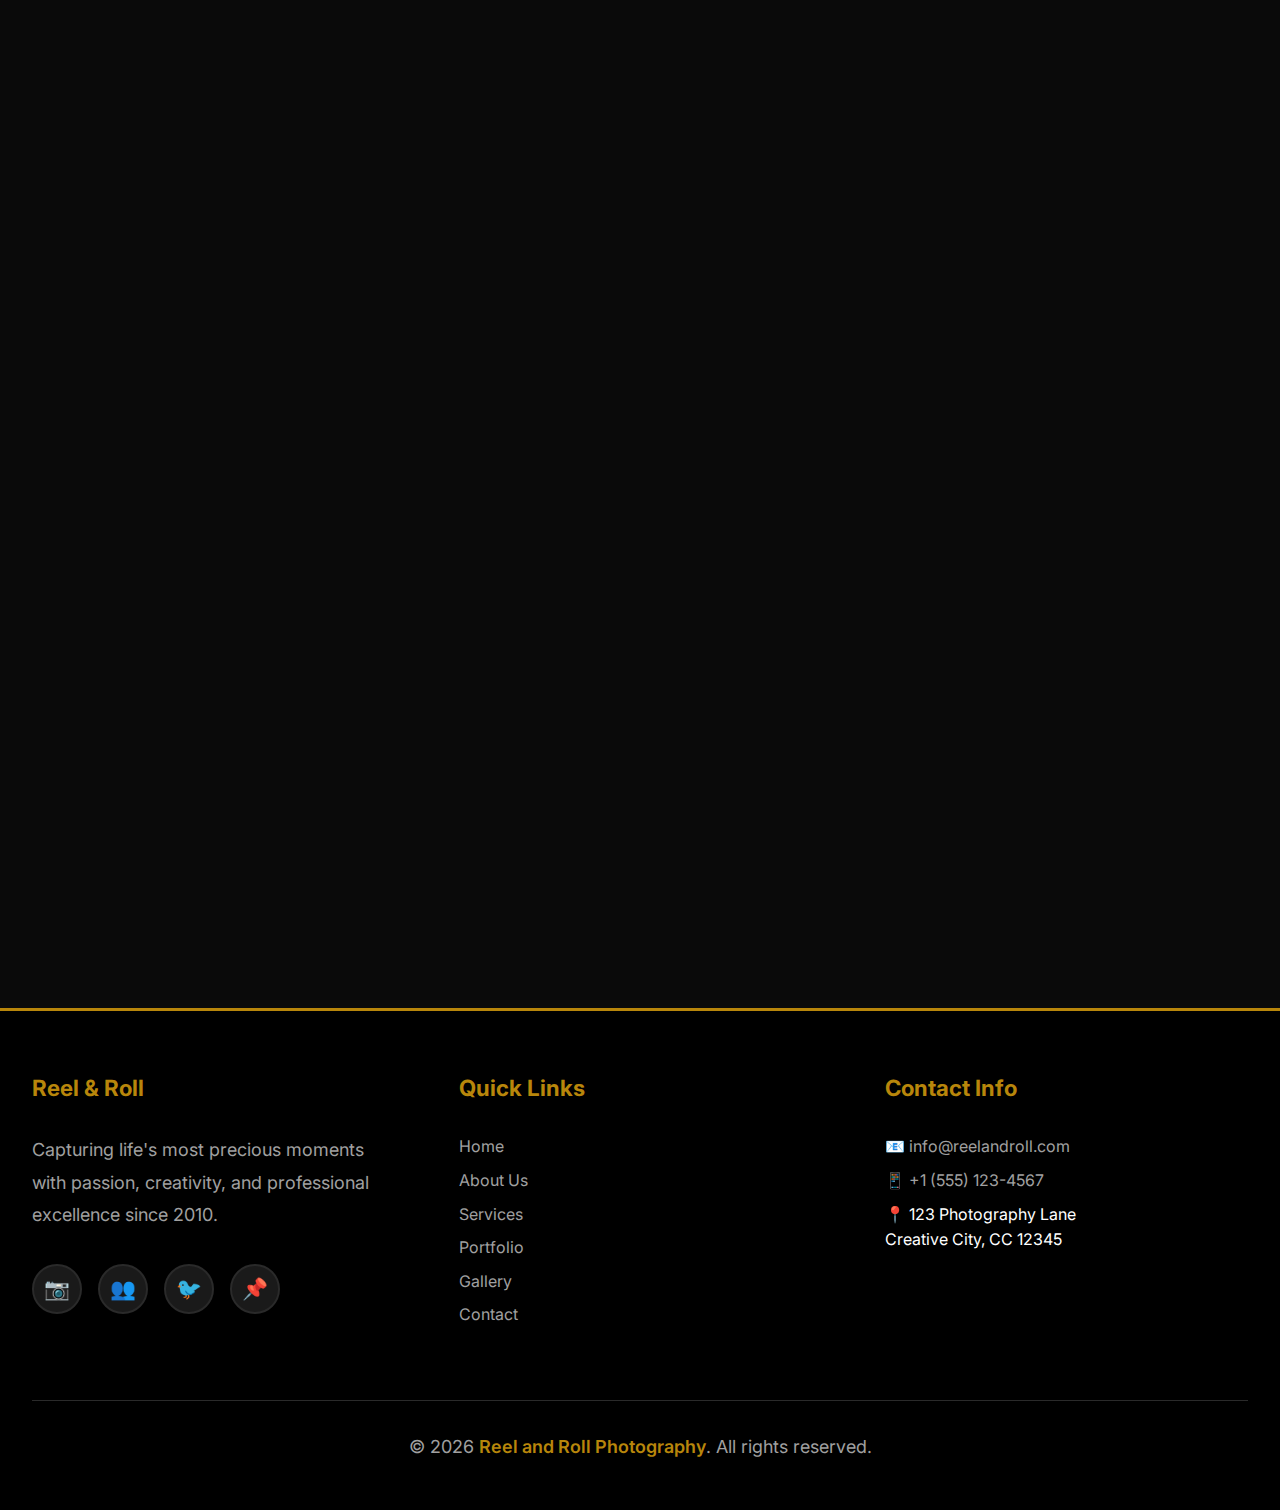
<file: contact.html>
<!DOCTYPE html>
<html lang="en">

<head>
    <meta charset="UTF-8">
    <meta name="viewport" content="width=device-width, initial-scale=1.0">
    <meta name="description" content="Contact Reel and Roll Photography - Book your photography session today">
    <title>Contact Us | Reel and Roll Photography</title>

    <!-- Google Fonts -->
    <link rel="preconnect" href="https://fonts.googleapis.com">
    <link rel="preconnect" href="https://fonts.gstatic.com" crossorigin>
    <link
        href="https://fonts.googleapis.com/css2?family=Playfair+Display:wght@400;700&family=Inter:wght@400;500;600;700&display=swap"
        rel="stylesheet">

    <!-- Stylesheet -->
    <link rel="stylesheet" href="styles.css">
</head>

<body>

    <!-- Navigation -->
    <nav class="navbar scrolled" id="navbar">
        <div class="container nav-container">
            <a href="index.html" class="logo"><img src="assets/logo.jpeg" alt="Reel & Roll Photography"></a>
            <ul class="nav-links" id="navLinks">
                <li><a href="index.html">Home</a></li>
                <li><a href="about.html">About</a></li>
                <li><a href="services.html">Services</a></li>
                <li><a href="portfolio.html">Portfolio</a></li>
                <li><a href="gallery.html">Gallery</a></li>
                <li><a href="contact.html" class="active">Contact</a></li>
            </ul>
            <div class="menu-toggle" id="menuToggle">
                <span></span>
                <span></span>
                <span></span>
            </div>
        </div>
    </nav>

    <!-- Page Header -->
    <section class="page-header">
        <div class="container">
            <h1 class="fade-in-up">Get In <span class="text-gradient">Touch</span></h1>
            <div class="page-breadcrumb fade-in-up">
                <a href="index.html">Home</a>
                <span>/</span>
                <span>Contact</span>
            </div>
        </div>
    </section>

    <!-- Contact Form Section -->
    <section class="contact-form-section">
        <div class="container">
            <div class="section-header reveal">
                <p class="section-subtitle">Let's Work Together</p>
                <h2>Ready to Capture Your <span class="text-gradient">Moments</span>?</h2>
                <p>Fill out the form below and we'll get back to you within 24 hours</p>
            </div>

            <div class="contact-container">
                <form class="contact-form reveal" id="contactForm">
                    <div class="form-row">
                        <div class="form-group">
                            <label for="name">Your Name *</label>
                            <input type="text" id="name" name="name" required placeholder="John Doe">
                        </div>

                        <div class="form-group">
                            <label for="email">Email Address *</label>
                            <input type="email" id="email" name="email" required placeholder="john@example.com">
                        </div>
                    </div>

                    <div class="form-row">
                        <div class="form-group">
                            <label for="phone">Phone Number</label>
                            <input type="tel" id="phone" name="phone" placeholder="+1 (555) 123-4567">
                        </div>

                        <div class="form-group">
                            <label for="service">Service Interested In *</label>
                            <select id="service" name="service" required>
                                <option value="">Select a service</option>
                                <option value="wedding">Wedding Photography</option>
                                <option value="portrait">Portrait Session</option>
                                <option value="event">Event Coverage</option>
                                <option value="landscape">Landscape Photography</option>
                                <option value="commercial">Commercial Photography</option>
                                <option value="editing">Photo Editing</option>
                                <option value="other">Other</option>
                            </select>
                        </div>
                    </div>

                    <div class="form-group">
                        <label for="date">Preferred Date</label>
                        <input type="date" id="date" name="date">
                    </div>

                    <div class="form-group">
                        <label for="message">Your Message *</label>
                        <textarea id="message" name="message" required
                            placeholder="Tell us about your project, event, or photography needs..."></textarea>
                    </div>

                    <button type="submit" class="btn btn-primary btn-submit">
                        <span>Send Message</span>
                    </button>
                </form>
            </div>
        </div>
    </section>

    <!-- Contact Info Section -->
    <section class="section section-darker">
        <div class="container">
            <div class="section-header reveal">
                <h2>Other Ways to <span class="text-gradient">Reach Us</span></h2>
            </div>

            <div
                style="display: grid; grid-template-columns: repeat(auto-fit, minmax(280px, 1fr)); gap: 2rem; margin-top: 3rem;">
                <div class="service-card reveal">
                    <div class="service-icon">📧</div>
                    <h3>Email Us</h3>
                    <p style="color: var(--color-yellow); font-size: 1.1rem; margin-top: 1rem;">
                        <a href="mailto:info@reelandroll.com">info@reelandroll.com</a>
                    </p>
                    <p>We respond to all emails within 24 hours</p>
                </div>

                <div class="service-card reveal">
                    <div class="service-icon">📱</div>
                    <h3>Call Us</h3>
                    <p style="color: var(--color-yellow); font-size: 1.1rem; margin-top: 1rem;">
                        <a href="tel:+15551234567">+1 (555) 123-4567</a>
                    </p>
                    <p>Monday - Friday: 9AM - 6PM<br>Saturday: 10AM - 4PM</p>
                </div>

                <div class="service-card reveal">
                    <div class="service-icon">📍</div>
                    <h3>Visit Us</h3>
                    <p style="color: var(--color-yellow); font-size: 1.1rem; margin-top: 1rem;">
                        123 Photography Lane<br>
                        Creative City, CC 12345
                    </p>
                    <p>By appointment only</p>
                </div>
            </div>
        </div>
    </section>

    <!-- Social Section -->
    <section class="section section-dark">
        <div class="container reveal" style="text-align: center;">
            <h2>Follow Us on <span class="text-gradient">Social Media</span></h2>
            <p style="max-width: 600px; margin: 1rem auto 2rem;">Stay updated with our latest work, photography tips,
                and special offers</p>
            <div class="social-links" style="justify-content: center; margin-top: 2rem;">
                <a href="#" class="social-link" aria-label="Instagram"
                    style="width: 60px; height: 60px; font-size: 1.8rem;">📷</a>
                <a href="#" class="social-link" aria-label="Facebook"
                    style="width: 60px; height: 60px; font-size: 1.8rem;">👥</a>
                <a href="#" class="social-link" aria-label="Twitter"
                    style="width: 60px; height: 60px; font-size: 1.8rem;">🐦</a>
                <a href="#" class="social-link" aria-label="Pinterest"
                    style="width: 60px; height: 60px; font-size: 1.8rem;">📌</a>
            </div>
        </div>
    </section>

    <!-- FAQ Section -->
    <section class="section section-darker">
        <div class="container">
            <div class="section-header reveal">
                <p class="section-subtitle">Common Questions</p>
                <h2>Frequently Asked <span class="text-gradient">Questions</span></h2>
            </div>

            <div style="max-width: 900px; margin: 0 auto;">
                <div class="service-card reveal" style="margin-bottom: 1.5rem;">
                    <h3 style="color: var(--color-yellow);">How far in advance should I book?</h3>
                    <p>We recommend booking 3-6 months in advance for weddings and 2-4 weeks for portrait sessions.
                        However, we'll do our best to accommodate last-minute requests.</p>
                </div>

                <div class="service-card reveal" style="margin-bottom: 1.5rem;">
                    <h3 style="color: var(--color-yellow);">What is your pricing?</h3>
                    <p>Our pricing varies based on the type of photography, duration, and specific requirements. Contact
                        us for a custom quote tailored to your needs.</p>
                </div>

                <div class="service-card reveal" style="margin-bottom: 1.5rem;">
                    <h3 style="color: var(--color-yellow);">How long until I receive my photos?</h3>
                    <p>Edited photos are typically delivered within 2-3 weeks for most sessions. Wedding photography may
                        take 4-6 weeks due to the volume of images.</p>
                </div>

                <div class="service-card reveal">
                    <h3 style="color: var(--color-yellow);">Do you travel for sessions?</h3>
                    <p>Yes! We travel locally and internationally for photography sessions. Travel fees may apply
                        depending on the location.</p>
                </div>
            </div>
        </div>
    </section>

    <!-- Footer -->
    <footer class="footer">
        <div class="container">
            <div class="footer-content">
                <div class="footer-section">
                    <h3>Reel & Roll</h3>
                    <p>Capturing life's most precious moments with passion, creativity, and professional excellence
                        since 2010.</p>
                    <div class="social-links">
                        <a href="#" class="social-link" aria-label="Instagram">📷</a>
                        <a href="#" class="social-link" aria-label="Facebook">👥</a>
                        <a href="#" class="social-link" aria-label="Twitter">🐦</a>
                        <a href="#" class="social-link" aria-label="Pinterest">📌</a>
                    </div>
                </div>

                <div class="footer-section">
                    <h3>Quick Links</h3>
                    <ul class="footer-links">
                        <li><a href="index.html">Home</a></li>
                        <li><a href="about.html">About Us</a></li>
                        <li><a href="services.html">Services</a></li>
                        <li><a href="portfolio.html">Portfolio</a></li>
                        <li><a href="gallery.html">Gallery</a></li>
                        <li><a href="contact.html">Contact</a></li>
                    </ul>
                </div>

                <div class="footer-section">
                    <h3>Contact Info</h3>
                    <ul class="footer-links">
                        <li>📧 <a href="mailto:info@reelandroll.com">info@reelandroll.com</a></li>
                        <li>📱 <a href="tel:+15551234567">+1 (555) 123-4567</a></li>
                        <li>📍 123 Photography Lane<br>Creative City, CC 12345</li>
                    </ul>
                </div>
            </div>

            <div class="footer-bottom">
                <p>&copy; 2026 <a href="index.html">Reel and Roll Photography</a>. All rights reserved.</p>
            </div>
        </div>
    </footer>  


  <!-- WhatsApp Floating Button -->
  <a href="https://wa.me/971545465757" class="whatsapp-float" target="_blank" rel="noopener noreferrer" aria-label="Chat on WhatsApp"><img src="assets/whatsappIcon-mhd.svg" alt="WhatsApp"></a>
  <!-- WhatsApp Floating Button -->
  <a href="https://wa.me/971545465757" class="whatsapp-float" target="_blank" rel="noopener noreferrer" aria-label="Chat on WhatsApp"><img src="assets/whatsappIcon-mhd.svg" alt="WhatsApp"></a>


    <!-- JavaScript -->
    <script src="script.js"></script>
</body>

</html>
</file>
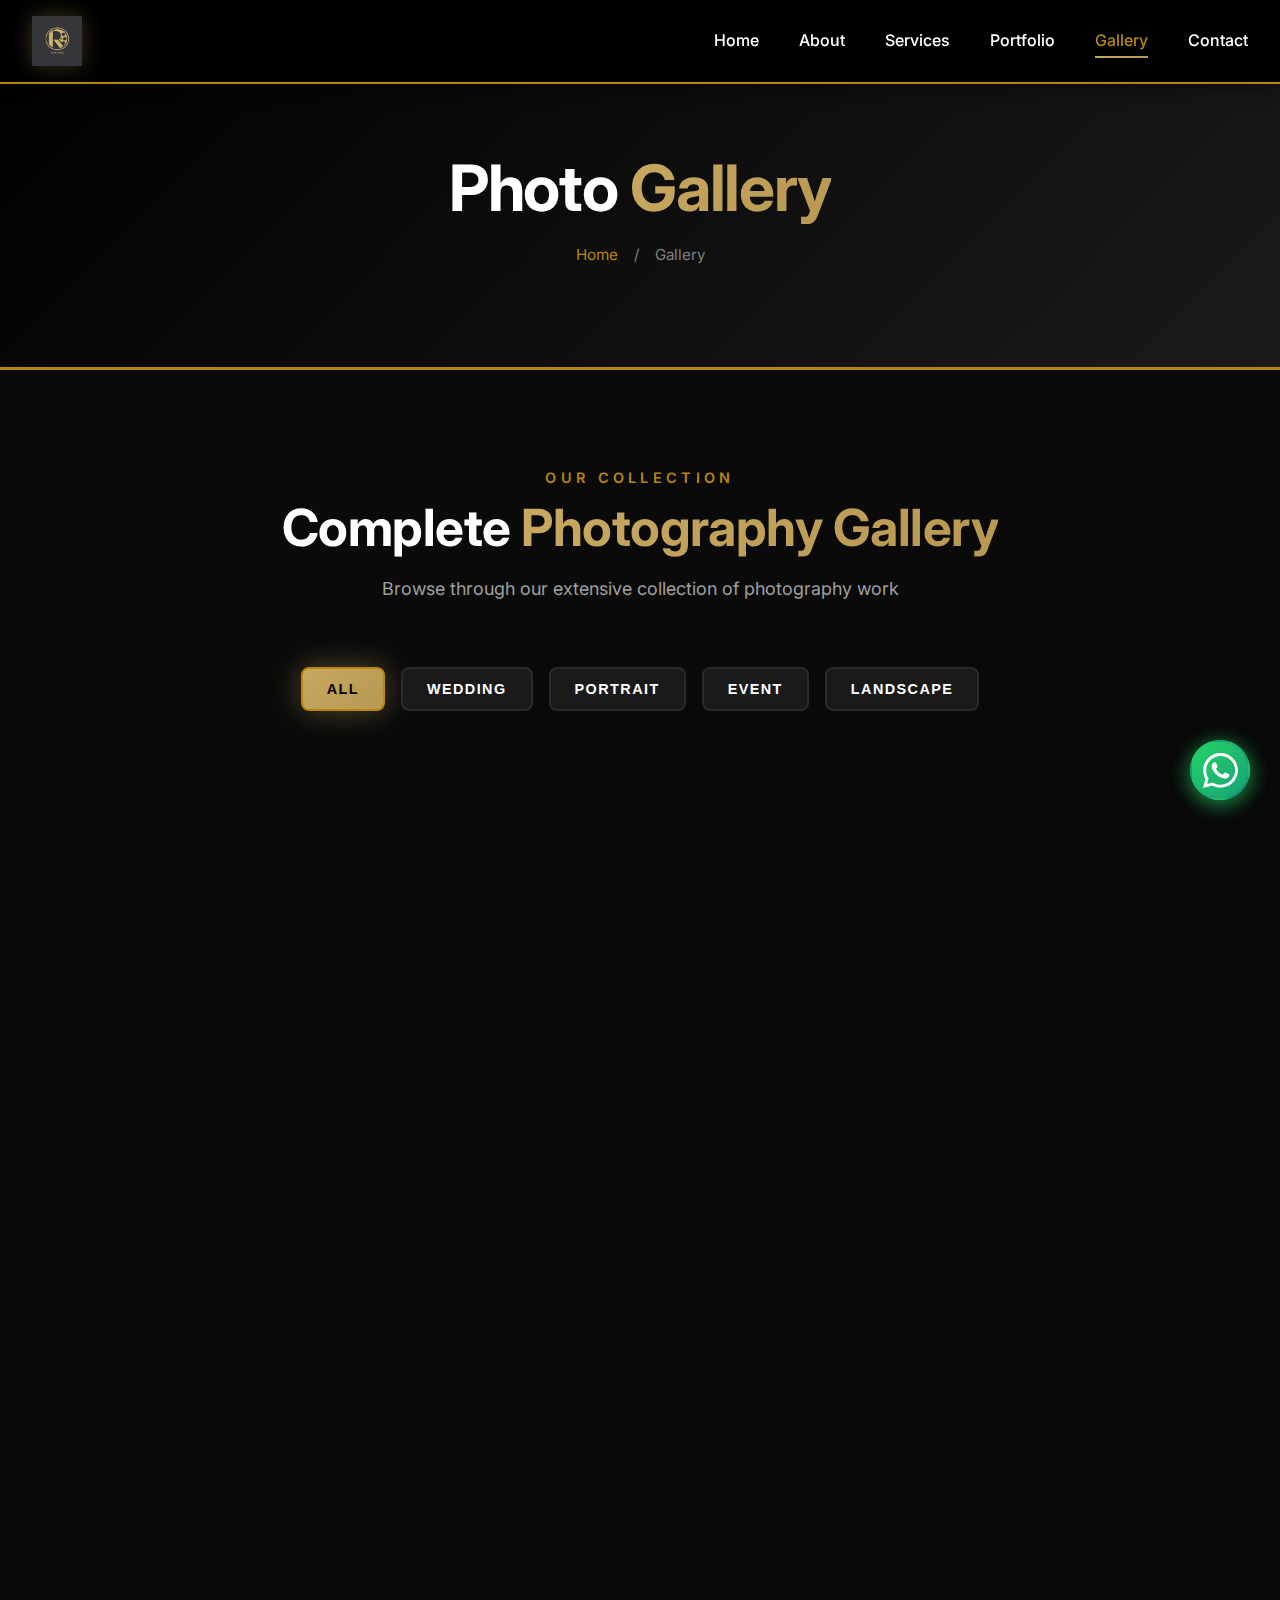
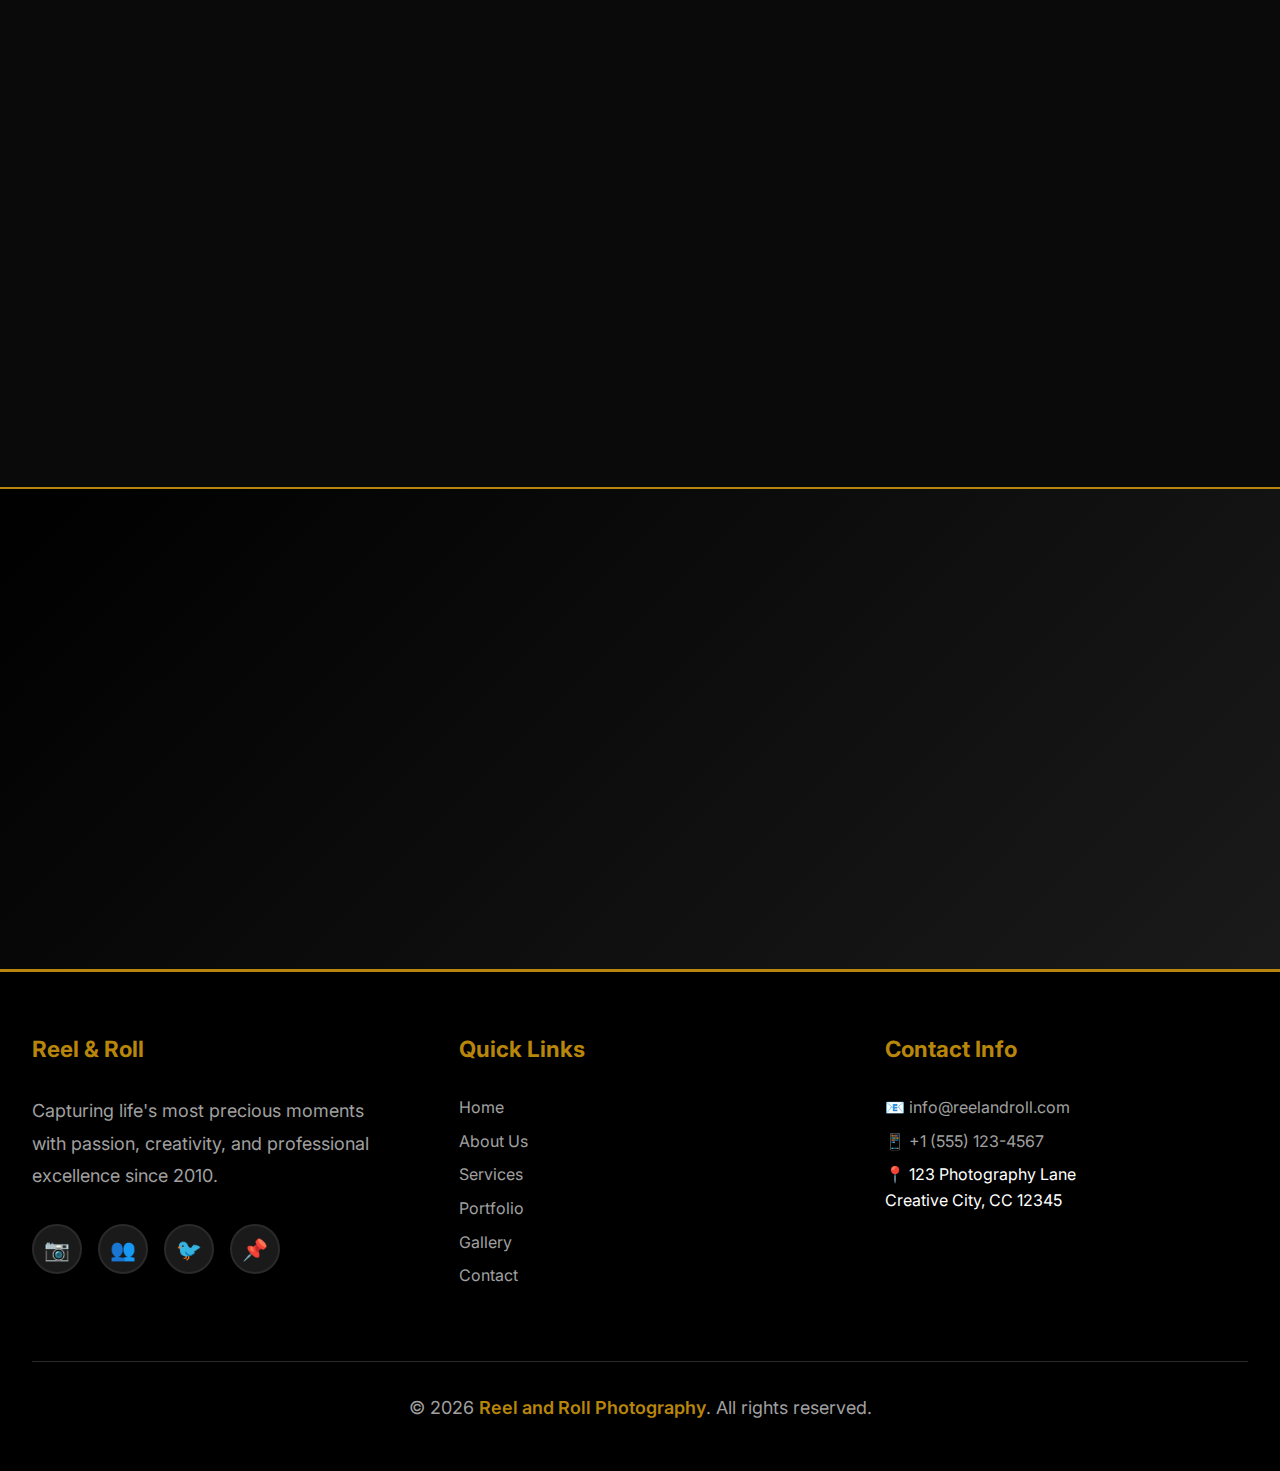
<file: gallery.html>
<!DOCTYPE html>
<html lang="en">

<head>
    <meta charset="UTF-8">
    <meta name="viewport" content="width=device-width, initial-scale=1.0">
    <meta name="description"
        content="Browse our complete photography gallery - Wedding, Portrait, Event, Landscape, and more">
    <title>Gallery | Reel and Roll Photography</title>

    <!-- Google Fonts -->
    <link rel="preconnect" href="https://fonts.googleapis.com">
    <link rel="preconnect" href="https://fonts.gstatic.com" crossorigin>
    <link
        href="https://fonts.googleapis.com/css2?family=Playfair+Display:wght@400;700&family=Inter:wght@400;500;600;700&display=swap"
        rel="stylesheet">

    <!-- Stylesheet -->
    <link rel="stylesheet" href="styles.css">
</head>

<body>

    <!-- Navigation -->
    <nav class="navbar scrolled" id="navbar">
        <div class="container nav-container">
            <a href="index.html" class="logo"><img src="assets/logo.jpeg" alt="Reel & Roll Photography"></a>
            <ul class="nav-links" id="navLinks">
                <li><a href="index.html">Home</a></li>
                <li><a href="about.html">About</a></li>
                <li><a href="services.html">Services</a></li>
                <li><a href="portfolio.html">Portfolio</a></li>
                <li><a href="gallery.html" class="active">Gallery</a></li>
                <li><a href="contact.html">Contact</a></li>
            </ul>
            <div class="menu-toggle" id="menuToggle">
                <span></span>
                <span></span>
                <span></span>
            </div>
        </div>
    </nav>

    <!-- Page Header -->
    <section class="page-header">
        <div class="container">
            <h1 class="fade-in-up">Photo <span class="text-gradient">Gallery</span></h1>
            <div class="page-breadcrumb fade-in-up">
                <a href="index.html">Home</a>
                <span>/</span>
                <span>Gallery</span>
            </div>
        </div>
    </section>

    <!-- Gallery Section -->
    <section class="gallery-container">
        <div class="container">
            <div class="section-header reveal">
                <p class="section-subtitle">Our Collection</p>
                <h2>Complete <span class="text-gradient">Photography Gallery</span></h2>
                <p>Browse through our extensive collection of photography work</p>
            </div>

            <!-- Filter Buttons -->
            <div class="gallery-filters reveal">
                <button class="filter-btn active" data-filter="all">All</button>
                <button class="filter-btn" data-filter="wedding">Wedding</button>
                <button class="filter-btn" data-filter="portrait">Portrait</button>
                <button class="filter-btn" data-filter="event">Event</button>
                <button class="filter-btn" data-filter="landscape">Landscape</button>
            </div>

            <!-- Gallery Grid -->
            <div class="gallery-grid">
                <!-- Wedding Photos -->
                <div class="gallery-item reveal" data-category="wedding">
                    <img src="assets/portfolio_wedding_1770402245749.png" alt="Wedding Photography">
                </div>

                <!-- Portrait Photos -->
                <div class="gallery-item reveal" data-category="portrait">
                    <img src="assets/portfolio_portrait_1770402268053.png" alt="Portrait Photography">
                </div>

                <div class="gallery-item reveal" data-category="portrait">
                    <img src="assets/about_photographer_1770402230073.png" alt="Professional Portrait">
                </div>

                <!-- Landscape Photos -->
                <div class="gallery-item reveal" data-category="landscape">
                    <img src="assets/portfolio_landscape_1770402286898.png" alt="Landscape Photography">
                </div>

                <div class="gallery-item reveal" data-category="landscape">
                    <img src="assets/hero_background_1770402213477.png" alt="Sunset Photography">
                </div>

                <!-- Event Photos -->
                <div class="gallery-item reveal" data-category="event">
                    <img src="assets/portfolio_event_1770402304065.png" alt="Event Photography">
                </div>

                <!-- Additional photos (demonstrative - using existing images) -->
                <div class="gallery-item reveal" data-category="wedding">
                    <img src="assets/portfolio_wedding_1770402245749.png" alt="Wedding Ceremony">
                </div>

                <div class="gallery-item reveal" data-category="portrait">
                    <img src="assets/portfolio_portrait_1770402268053.png" alt="Corporate Portrait">
                </div>

                <div class="gallery-item reveal" data-category="landscape">
                    <img src="assets/portfolio_landscape_1770402286898.png" alt="Nature Photography">
                </div>
            </div>
        </div>
    </section>

    <!-- CTA Section -->
    <section class="contact-cta section">
        <div class="container reveal">
            <h2>Love What You <span class="text-gradient">See</span>?</h2>
            <p>Let's create stunning photography for your special moments</p>
            <a href="contact.html" class="btn btn-primary" style="margin-top: 2rem;"><span>Contact Us</span></a>
        </div>
    </section>

    <!-- Footer -->
    <footer class="footer">
        <div class="container">
            <div class="footer-content">
                <div class="footer-section">
                    <h3>Reel & Roll</h3>
                    <p>Capturing life's most precious moments with passion, creativity, and professional excellence
                        since 2010.</p>
                    <div class="social-links">
                        <a href="#" class="social-link" aria-label="Instagram">📷</a>
                        <a href="#" class="social-link" aria-label="Facebook">👥</a>
                        <a href="#" class="social-link" aria-label="Twitter">🐦</a>
                        <a href="#" class="social-link" aria-label="Pinterest">📌</a>
                    </div>
                </div>

                <div class="footer-section">
                    <h3>Quick Links</h3>
                    <ul class="footer-links">
                        <li><a href="index.html">Home</a></li>
                        <li><a href="about.html">About Us</a></li>
                        <li><a href="services.html">Services</a></li>
                        <li><a href="portfolio.html">Portfolio</a></li>
                        <li><a href="gallery.html">Gallery</a></li>
                        <li><a href="contact.html">Contact</a></li>
                    </ul>
                </div>

                <div class="footer-section">
                    <h3>Contact Info</h3>
                    <ul class="footer-links">
                        <li>📧 <a href="mailto:info@reelandroll.com">info@reelandroll.com</a></li>
                        <li>📱 <a href="tel:+15551234567">+1 (555) 123-4567</a></li>
                        <li>📍 123 Photography Lane<br>Creative City, CC 12345</li>
                    </ul>
                </div>
            </div>

            <div class="footer-bottom">
                <p>&copy; 2026 <a href="index.html">Reel and Roll Photography</a>. All rights reserved.</p>
            </div>
        </div>
    </footer>  


  <!-- WhatsApp Floating Button -->
  <a href="https://wa.me/971545465757" class="whatsapp-float" target="_blank" rel="noopener noreferrer" aria-label="Chat on WhatsApp"><img src="assets/whatsappIcon-mhd.svg" alt="WhatsApp"></a>
  <!-- WhatsApp Floating Button -->
  <a href="https://wa.me/971545465757" class="whatsapp-float" target="_blank" rel="noopener noreferrer" aria-label="Chat on WhatsApp"><img src="assets/whatsappIcon-mhd.svg" alt="WhatsApp"></a>


    <!-- JavaScript -->
    <script src="script.js"></script>
</body>

</html>
</file>
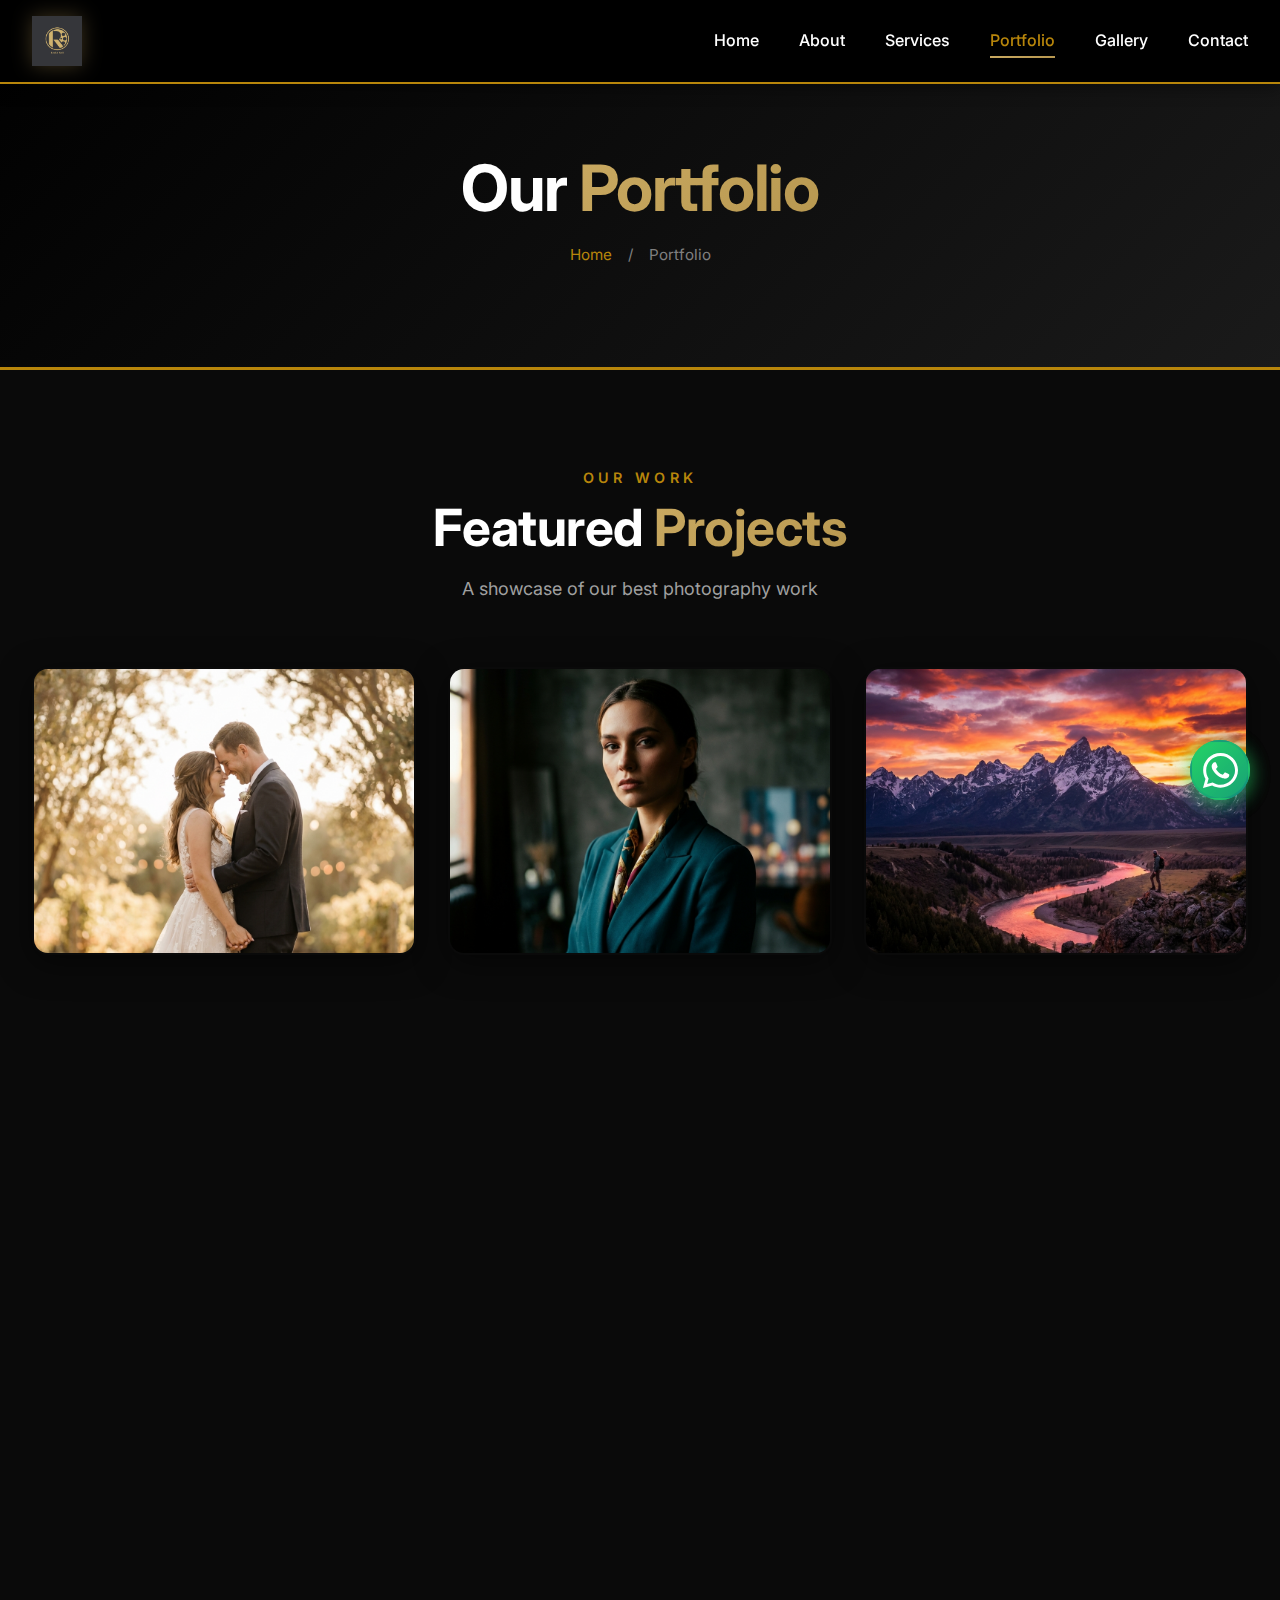
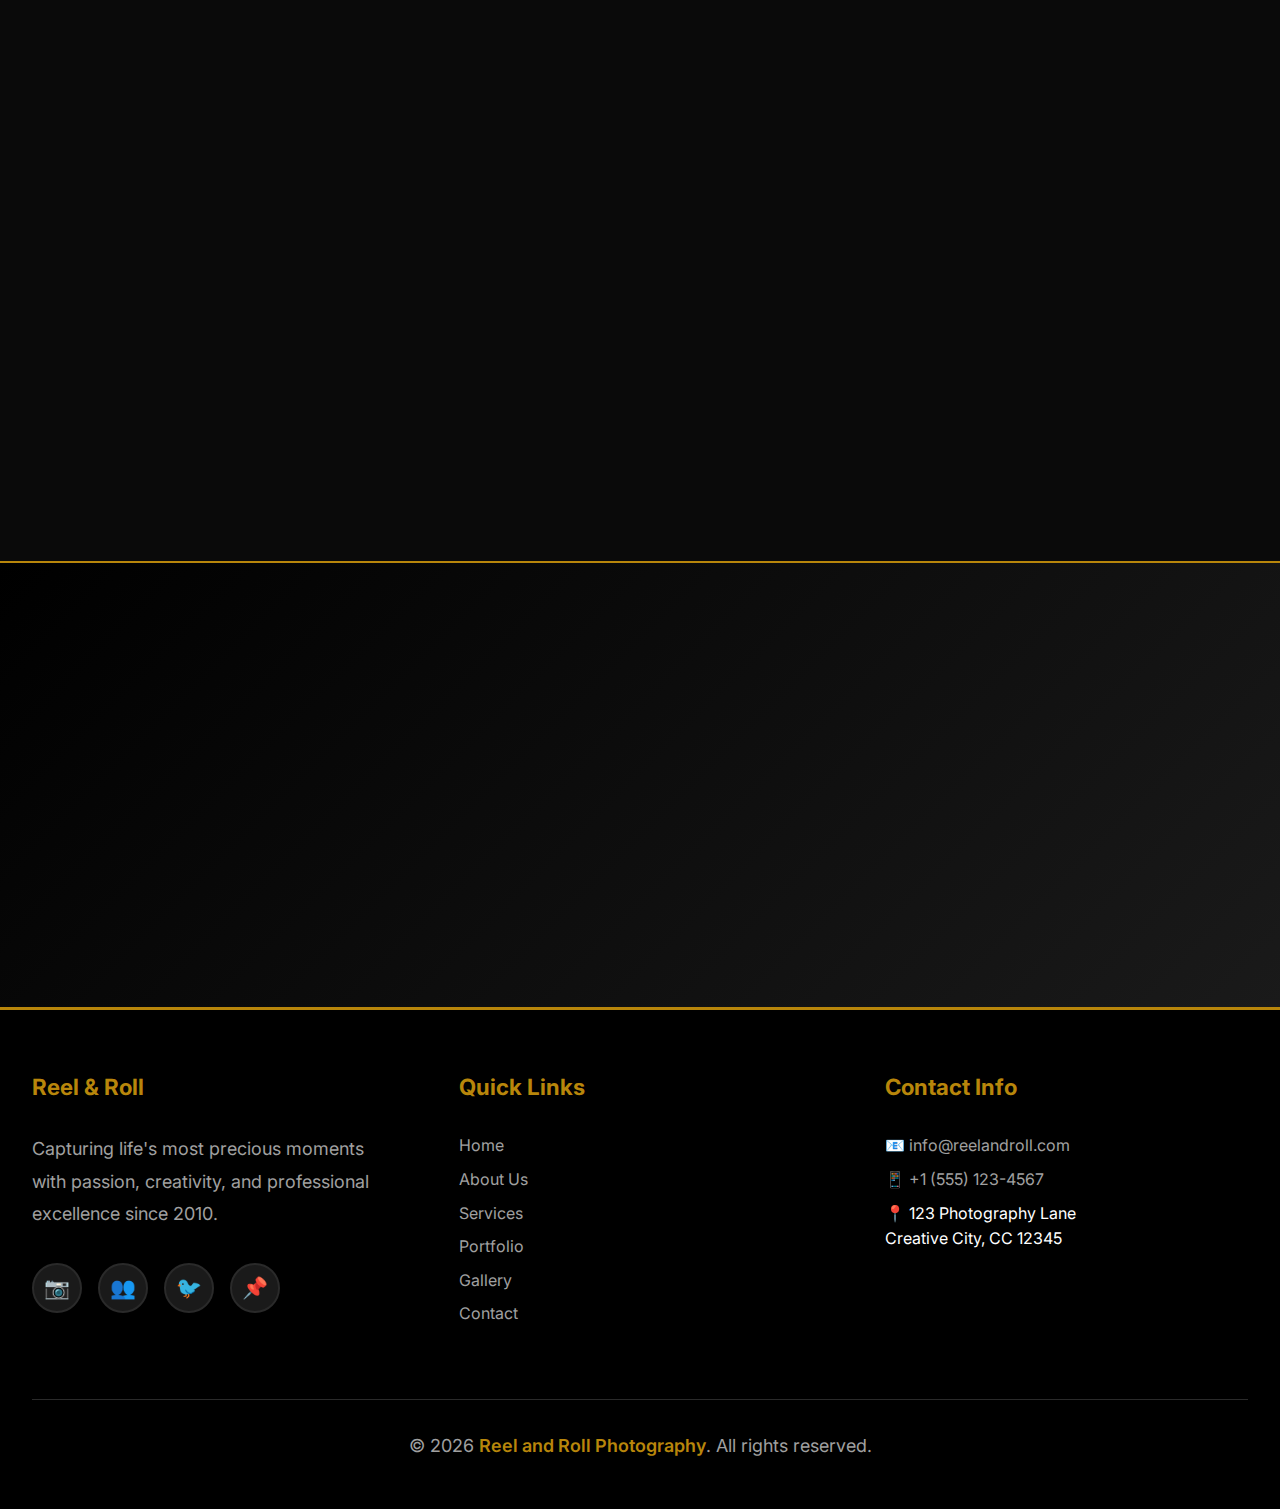
<file: portfolio.html>
<!DOCTYPE html>
<html lang="en">

<head>
    <meta charset="UTF-8">
    <meta name="viewport" content="width=device-width, initial-scale=1.0">
    <meta name="description"
        content="Browse our portfolio of stunning photography work across weddings, portraits, events, and more">
    <title>Portfolio | Reel and Roll Photography</title>

    <!-- Google Fonts -->
    <link rel="preconnect" href="https://fonts.googleapis.com">
    <link rel="preconnect" href="https://fonts.gstatic.com" crossorigin>
    <link
        href="https://fonts.googleapis.com/css2?family=Playfair+Display:wght@400;700&family=Inter:wght@400;500;600;700&display=swap"
        rel="stylesheet">

    <!-- Stylesheet -->
    <link rel="stylesheet" href="styles.css">
</head>

<body>

    <!-- Navigation -->
    <nav class="navbar scrolled" id="navbar">
        <div class="container nav-container">
            <a href="index.html" class="logo"><img src="assets/logo.jpeg" alt="Reel & Roll Photography"></a>
            <ul class="nav-links" id="navLinks">
                <li><a href="index.html">Home</a></li>
                <li><a href="about.html">About</a></li>
                <li><a href="services.html">Services</a></li>
                <li><a href="portfolio.html" class="active">Portfolio</a></li>
                <li><a href="gallery.html">Gallery</a></li>
                <li><a href="contact.html">Contact</a></li>
            </ul>
            <div class="menu-toggle" id="menuToggle">
                <span></span>
                <span></span>
                <span></span>
            </div>
        </div>
    </nav>

    <!-- Page Header -->
    <section class="page-header">
        <div class="container">
            <h1 class="fade-in-up">Our <span class="text-gradient">Portfolio</span></h1>
            <div class="page-breadcrumb fade-in-up">
                <a href="index.html">Home</a>
                <span>/</span>
                <span>Portfolio</span>
            </div>
        </div>
    </section>

    <!-- Portfolio Grid -->
    <section class="gallery-container">
        <div class="container">
            <div class="section-header reveal">
                <p class="section-subtitle">Our Work</p>
                <h2>Featured <span class="text-gradient">Projects</span></h2>
                <p>A showcase of our best photography work</p>
            </div>

            <div class="featured-grid" style="margin-bottom: 4rem;">
                <div class="featured-item reveal">
                    <img src="assets/portfolio_wedding_1770402245749.png" alt="Wedding Photography">
                    <div class="featured-overlay">
                        <h3 class="featured-title">Sarah & Michael's Wedding</h3>
                        <p class="featured-category">Wedding Photography</p>
                    </div>
                </div>

                <div class="featured-item reveal">
                    <img src="assets/portfolio_portrait_1770402268053.png" alt="Portrait Photography">
                    <div class="featured-overlay">
                        <h3 class="featured-title">Executive Portraits</h3>
                        <p class="featured-category">Corporate Photography</p>
                    </div>
                </div>

                <div class="featured-item reveal">
                    <img src="assets/portfolio_landscape_1770402286898.png" alt="Landscape Photography">
                    <div class="featured-overlay">
                        <h3 class="featured-title">Mountain Majesty</h3>
                        <p class="featured-category">Landscape Photography</p>
                    </div>
                </div>

                <div class="featured-item reveal">
                    <img src="assets/portfolio_event_1770402304065.png" alt="Event Photography">
                    <div class="featured-overlay">
                        <h3 class="featured-title">Summer Music Festival</h3>
                        <p class="featured-category">Event Coverage</p>
                    </div>
                </div>

                <div class="featured-item reveal">
                    <img src="assets/about_photographer_1770402230073.png" alt="Professional Portrait">
                    <div class="featured-overlay">
                        <h3 class="featured-title">Professional Headshots</h3>
                        <p class="featured-category">Portrait Photography</p>
                    </div>
                </div>

                <div class="featured-item reveal">
                    <img src="assets/hero_background_1770402213477.png" alt="Artistic Photography">
                    <div class="featured-overlay">
                        <h3 class="featured-title">Sunset Silhouette</h3>
                        <p class="featured-category">Artistic Photography</p>
                    </div>
                </div>
            </div>
        </div>
    </section>

    <!-- Testimonials -->
    <section class="testimonials section">
        <div class="container">
            <div class="section-header reveal">
                <p class="section-subtitle">Client Feedback</p>
                <h2>What Our <span class="text-gradient">Clients</span> Say</h2>
            </div>

            <div class="testimonials-grid">
                <div class="testimonial-card reveal">
                    <p class="testimonial-text">"The wedding photos are absolutely stunning! Every shot is perfect and
                        captures the emotion of the day beautifully."</p>
                    <div class="testimonial-author">
                        <div class="author-avatar">SM</div>
                        <div>
                            <div class="author-name">Sarah Mitchell</div>
                            <div class="author-role">Bride</div>
                        </div>
                    </div>
                </div>

                <div class="testimonial-card reveal">
                    <p class="testimonial-text">"Outstanding professional work. The portraits exceeded our expectations
                        and the team was wonderful to work with."</p>
                    <div class="testimonial-author">
                        <div class="author-avatar">JD</div>
                        <div>
                            <div class="author-name">James Davidson</div>
                            <div class="author-role">CEO, Tech Solutions</div>
                        </div>
                    </div>
                </div>

                <div class="testimonial-card reveal">
                    <p class="testimonial-text">"Captured our event perfectly! The photos are vibrant, dynamic, and tell
                        the complete story of our celebration."</p>
                    <div class="testimonial-author">
                        <div class="author-avatar">EC</div>
                        <div>
                            <div class="author-name">Emily Chen</div>
                            <div class="author-role">Event Coordinator</div>
                        </div>
                    </div>
                </div>
            </div>
        </div>
    </section>

    <!-- CTA Section -->
    <section class="contact-cta section">
        <div class="container reveal">
            <h2>Want to See More <span class="text-gradient">Work</span>?</h2>
            <p>Visit our full gallery or contact us to discuss your photography needs</p>
            <div style="display: flex; gap: 1rem; justify-content: center; margin-top: 2rem; flex-wrap: wrap;">
                <a href="gallery.html" class="btn btn-primary"><span>View Full Gallery</span></a>
                <a href="contact.html" class="btn btn-secondary"><span>Contact Us</span></a>
            </div>
        </div>
    </section>

    <!-- Footer -->
    <footer class="footer">
        <div class="container">
            <div class="footer-content">
                <div class="footer-section">
                    <h3>Reel & Roll</h3>
                    <p>Capturing life's most precious moments with passion, creativity, and professional excellence
                        since 2010.</p>
                    <div class="social-links">
                        <a href="#" class="social-link" aria-label="Instagram">📷</a>
                        <a href="#" class="social-link" aria-label="Facebook">👥</a>
                        <a href="#" class="social-link" aria-label="Twitter">🐦</a>
                        <a href="#" class="social-link" aria-label="Pinterest">📌</a>
                    </div>
                </div>

                <div class="footer-section">
                    <h3>Quick Links</h3>
                    <ul class="footer-links">
                        <li><a href="index.html">Home</a></li>
                        <li><a href="about.html">About Us</a></li>
                        <li><a href="services.html">Services</a></li>
                        <li><a href="portfolio.html">Portfolio</a></li>
                        <li><a href="gallery.html">Gallery</a></li>
                        <li><a href="contact.html">Contact</a></li>
                    </ul>
                </div>

                <div class="footer-section">
                    <h3>Contact Info</h3>
                    <ul class="footer-links">
                        <li>📧 <a href="mailto:info@reelandroll.com">info@reelandroll.com</a></li>
                        <li>📱 <a href="tel:+15551234567">+1 (555) 123-4567</a></li>
                        <li>📍 123 Photography Lane<br>Creative City, CC 12345</li>
                    </ul>
                </div>
            </div>

            <div class="footer-bottom">
                <p>&copy; 2026 <a href="index.html">Reel and Roll Photography</a>. All rights reserved.</p>
            </div>
        </div>
    </footer>  


  <!-- WhatsApp Floating Button -->
  <a href="https://wa.me/971545465757" class="whatsapp-float" target="_blank" rel="noopener noreferrer" aria-label="Chat on WhatsApp"><img src="assets/whatsappIcon-mhd.svg" alt="WhatsApp"></a>
  <!-- WhatsApp Floating Button -->
  <a href="https://wa.me/971545465757" class="whatsapp-float" target="_blank" rel="noopener noreferrer" aria-label="Chat on WhatsApp"><img src="assets/whatsappIcon-mhd.svg" alt="WhatsApp"></a>


    <!-- JavaScript -->
    <script src="script.js"></script>
</body>

</html>
</file>
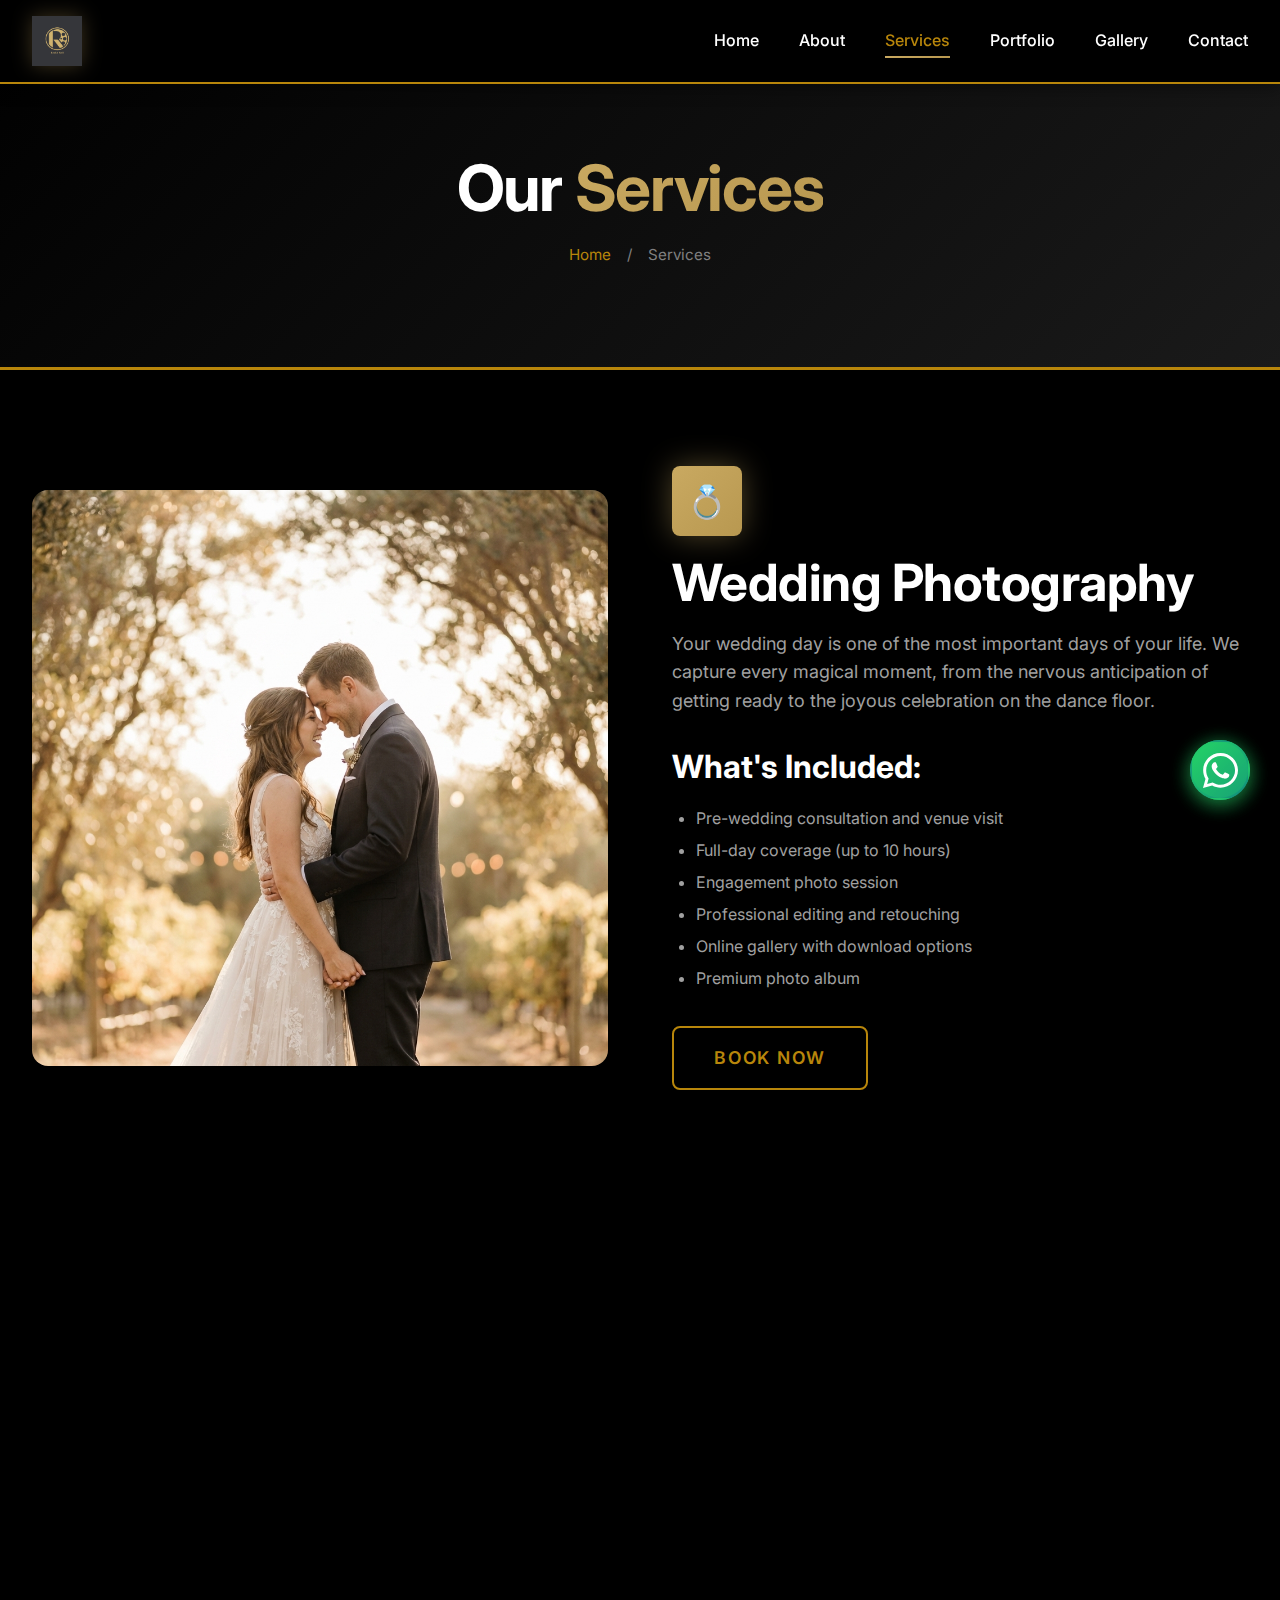
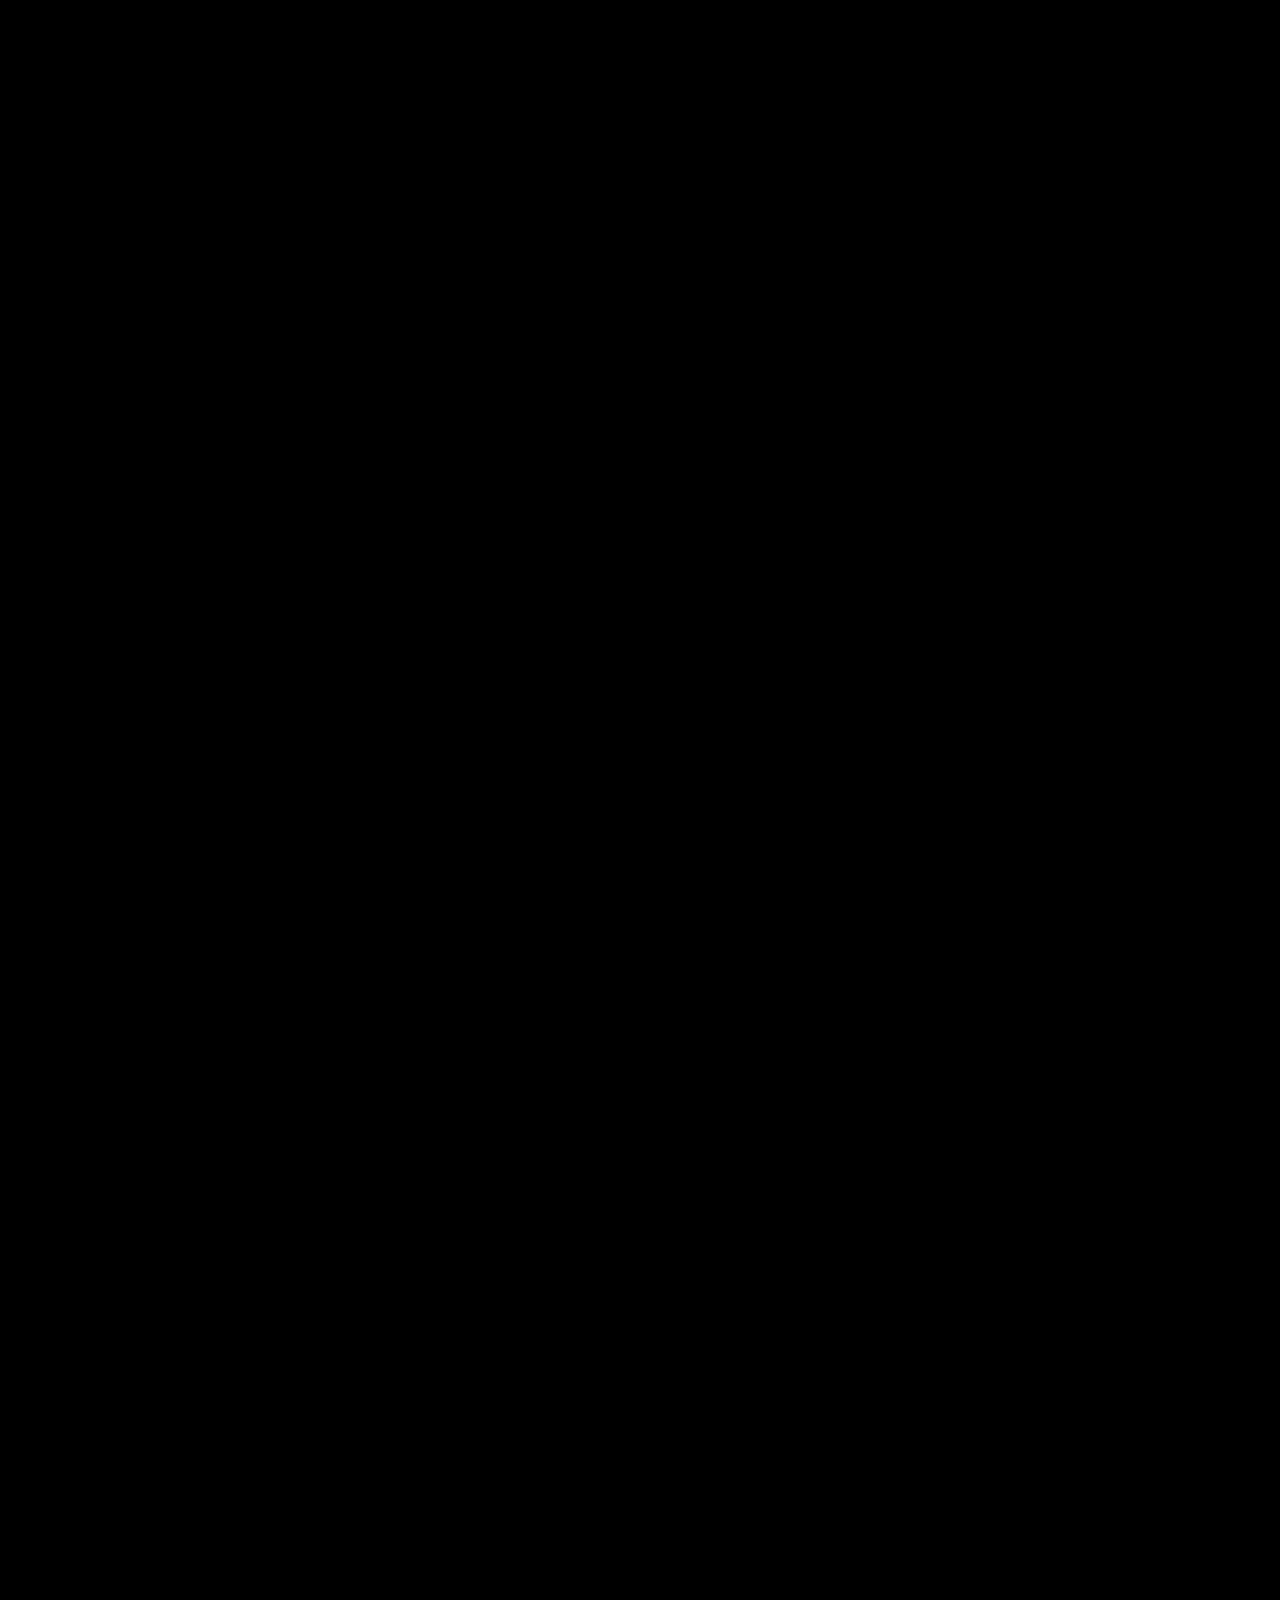
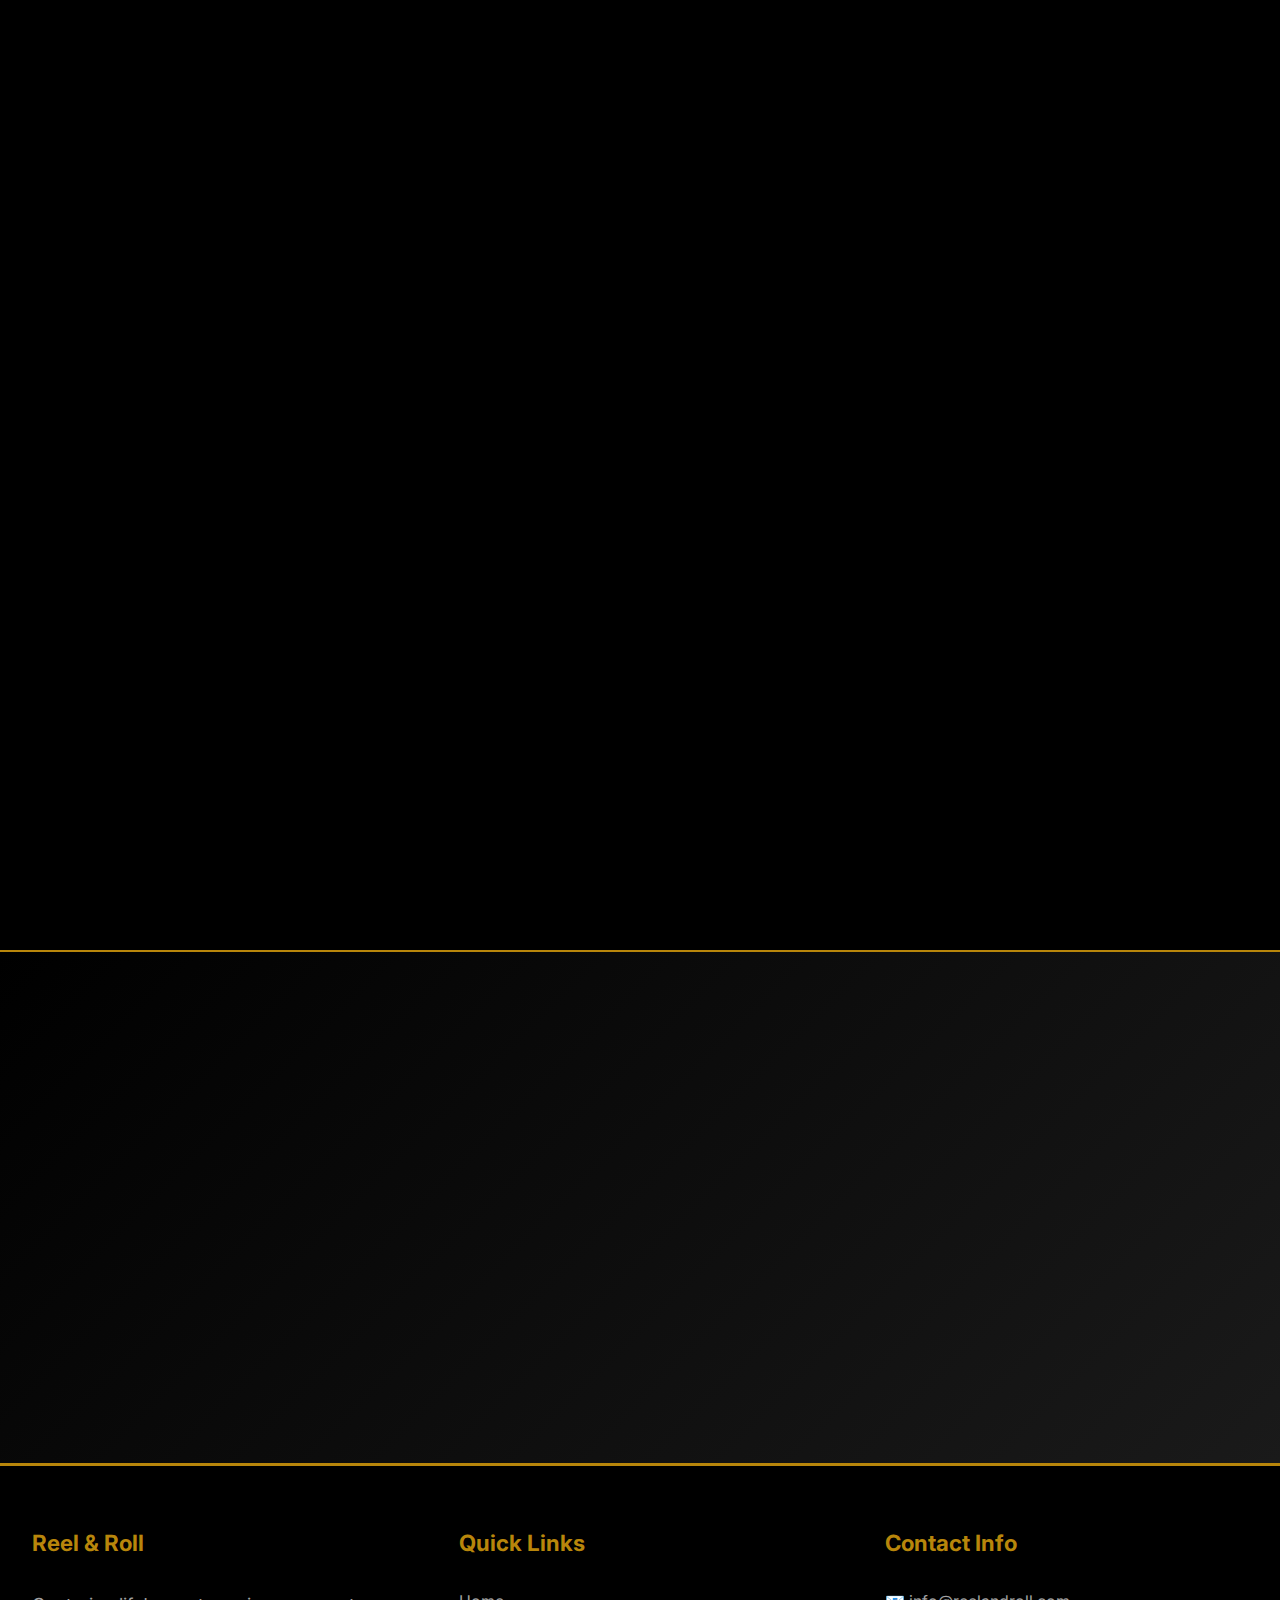
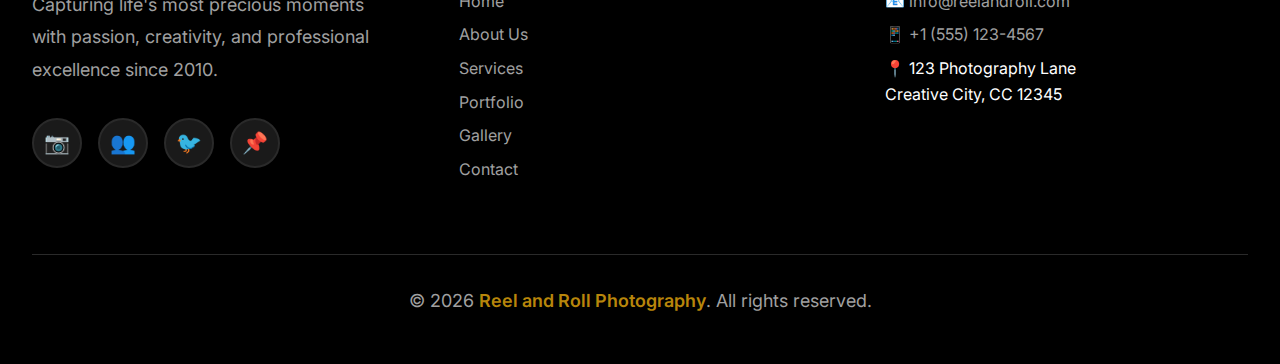
<file: services.html>
<!DOCTYPE html>
<html lang="en">

<head>
    <meta charset="UTF-8">
    <meta name="viewport" content="width=device-width, initial-scale=1.0">
    <meta name="description"
        content="Explore our photography services - Wedding, Portrait, Event, Commercial, and more">
    <title>Services | Reel and Roll Photography</title>

    <!-- Google Fonts -->
    <link rel="preconnect" href="https://fonts.googleapis.com">
    <link rel="preconnect" href="https://fonts.gstatic.com" crossorigin>
    <link
        href="https://fonts.googleapis.com/css2?family=Playfair+Display:wght@400;700&family=Inter:wght@400;500;600;700&display=swap"
        rel="stylesheet">

    <!-- Stylesheet -->
    <link rel="stylesheet" href="styles.css">
</head>

<body>

    <!-- Navigation -->
    <nav class="navbar scrolled" id="navbar">
        <div class="container nav-container">
            <a href="index.html" class="logo"><img src="assets/logo.jpeg" alt="Reel & Roll Photography"></a>
            <ul class="nav-links" id="navLinks">
                <li><a href="index.html">Home</a></li>
                <li><a href="about.html">About</a></li>
                <li><a href="services.html" class="active">Services</a></li>
                <li><a href="portfolio.html">Portfolio</a></li>
                <li><a href="gallery.html">Gallery</a></li>
                <li><a href="contact.html">Contact</a></li>
            </ul>
            <div class="menu-toggle" id="menuToggle">
                <span></span>
                <span></span>
                <span></span>
            </div>
        </div>
    </nav>

    <!-- Page Header -->
    <section class="page-header">
        <div class="container">
            <h1 class="fade-in-up">Our <span class="text-gradient">Services</span></h1>
            <div class="page-breadcrumb fade-in-up">
                <a href="index.html">Home</a>
                <span>/</span>
                <span>Services</span>
            </div>
        </div>
    </section>

    <!-- Services Section -->
    <section class="section section-dark">
        <div class="container">
            <!-- Wedding Photography -->
            <div
                style="display: grid; grid-template-columns: 1fr 1fr; gap: 4rem; align-items: center; margin-bottom: 6rem;">
                <div class="reveal">
                    <img src="assets/portfolio_wedding_1770402245749.png" alt="Wedding Photography"
                        style="width: 100%; border-radius: 16px; border: 3px solid var(--color-yellow); box-shadow: var(--shadow-yellow);">
                </div>
                <div class="reveal">
                    <div class="service-icon" style="margin-bottom: 1rem;">💍</div>
                    <h2>Wedding Photography</h2>
                    <p>Your wedding day is one of the most important days of your life. We capture every magical moment,
                        from the nervous anticipation of getting ready to the joyous celebration on the dance floor.</p>
                    <h4 style="color: var(--color-yellow); margin: 2rem 0 1rem;">What's Included:</h4>
                    <ul style="color: var(--color-gray-light); line-height: 2; margin-left: 1.5rem;">
                        <li>Pre-wedding consultation and venue visit</li>
                        <li>Full-day coverage (up to 10 hours)</li>
                        <li>Engagement photo session</li>
                        <li>Professional editing and retouching</li>
                        <li>Online gallery with download options</li>
                        <li>Premium photo album</li>
                    </ul>
                    <a href="contact.html" class="btn btn-secondary" style="margin-top: 2rem;"><span>Book Now</span></a>
                </div>
            </div>

            <!-- Portrait Photography -->
            <div
                style="display: grid; grid-template-columns: 1fr 1fr; gap: 4rem; align-items: center; margin-bottom: 6rem;">
                <div class="reveal">
                    <div class="service-icon" style="margin-bottom: 1rem;">👤</div>
                    <h2>Portrait Photography</h2>
                    <p>Professional portraits that capture your personality and style. Perfect for headshots, family
                        portraits, senior pictures, and personal branding.</p>
                    <h4 style="color: var(--color-yellow); margin: 2rem 0 1rem;">What's Included:</h4>
                    <ul style="color: var(--color-gray-light); line-height: 2; margin-left: 1.5rem;">
                        <li>1-2 hour studio or outdoor session</li>
                        <li>Multiple outfit changes</li>
                        <li>Professional lighting and backdrop</li>
                        <li>20-30 edited high-resolution images</li>
                        <li>Retouching and color correction</li>
                        <li>Print-ready files</li>
                    </ul>
                    <a href="contact.html" class="btn btn-secondary" style="margin-top: 2rem;"><span>Book Now</span></a>
                </div>
                <div class="reveal">
                    <img src="assets/portfolio_portrait_1770402268053.png" alt="Portrait Photography"
                        style="width: 100%; border-radius: 16px; border: 3px solid var(--color-yellow); box-shadow: var(--shadow-yellow);">
                </div>
            </div>

            <!-- Event Photography -->
            <div
                style="display: grid; grid-template-columns: 1fr 1fr; gap: 4rem; align-items: center; margin-bottom: 6rem;">
                <div class="reveal">
                    <img src="assets/portfolio_event_1770402304065.png" alt="Event Photography"
                        style="width: 100%; border-radius: 16px; border: 3px solid var(--color-yellow); box-shadow: var(--shadow-yellow);">
                </div>
                <div class="reveal">
                    <div class="service-icon" style="margin-bottom: 1rem;">🎉</div>
                    <h2>Event Coverage</h2>
                    <p>From corporate events to birthday parties, we capture the energy and excitement of your special
                        occasions with dynamic, professional photography.</p>
                    <h4 style="color: var(--color-yellow); margin: 2rem 0 1rem;">What's Included:</h4>
                    <ul style="color: var(--color-gray-light); line-height: 2; margin-left: 1.5rem;">
                        <li>Flexible coverage duration</li>
                        <li>Candid and posed shots</li>
                        <li>Coverage of key moments and speeches</li>
                        <li>Professional editing</li>
                        <li>Fast turnaround (3-5 business days)</li>
                        <li>Digital delivery via online gallery</li>
                    </ul>
                    <a href="contact.html" class="btn btn-secondary" style="margin-top: 2rem;"><span>Book Now</span></a>
                </div>
            </div>

            <!-- Additional Services Grid -->
            <div style="margin-top: 6rem;">
                <div class="section-header reveal">
                    <p class="section-subtitle">More Services</p>
                    <h2>Additional <span class="text-gradient">Offerings</span></h2>
                </div>

                <div class="services-grid">
                    <div class="service-card reveal">
                        <div class="service-icon">🏞️</div>
                        <h3>Landscape Photography</h3>
                        <p>Breathtaking nature and landscape photography for prints, commercial use, or personal
                            collections.</p>
                    </div>

                    <div class="service-card reveal">
                        <div class="service-icon">🏢</div>
                        <h3>Commercial Photography</h3>
                        <p>Professional product photography, corporate headshots, and commercial shoots for businesses.
                        </p>
                    </div>

                    <div class="service-card reveal">
                        <div class="service-icon">✨</div>
                        <h3>Photo Editing & Retouching</h3>
                        <p>Professional editing services to enhance and perfect your existing photos.</p>
                    </div>

                    <div class="service-card reveal">
                        <div class="service-icon">🎓</div>
                        <h3>Senior Pictures</h3>
                        <p>Memorable senior portraits to celebrate this important milestone in style.</p>
                    </div>

                    <div class="service-card reveal">
                        <div class="service-icon">👶</div>
                        <h3>Maternity & Newborn</h3>
                        <p>Gentle, beautiful photography celebrating new life and growing families.</p>
                    </div>

                    <div class="service-card reveal">
                        <div class="service-icon">🎭</div>
                        <h3>Fashion & Editorial</h3>
                        <p>High-fashion photography for models, designers, and editorial publications.</p>
                    </div>
                </div>
            </div>
        </div>
    </section>

    <!-- Pricing CTA -->
    <section class="contact-cta section">
        <div class="container reveal">
            <h2>Ready to Book Your <span class="text-gradient">Session</span>?</h2>
            <p>Contact us today for custom pricing and package options tailored to your needs</p>
            <a href="contact.html" class="btn btn-primary" style="margin-top: 2rem;"><span>Get a Quote</span></a>
        </div>
    </section>

    <!-- Footer -->
    <footer class="footer">
        <div class="container">
            <div class="footer-content">
                <div class="footer-section">
                    <h3>Reel & Roll</h3>
                    <p>Capturing life's most precious moments with passion, creativity, and professional excellence
                        since 2010.</p>
                    <div class="social-links">
                        <a href="#" class="social-link" aria-label="Instagram">📷</a>
                        <a href="#" class="social-link" aria-label="Facebook">👥</a>
                        <a href="#" class="social-link" aria-label="Twitter">🐦</a>
                        <a href="#" class="social-link" aria-label="Pinterest">📌</a>
                    </div>
                </div>

                <div class="footer-section">
                    <h3>Quick Links</h3>
                    <ul class="footer-links">
                        <li><a href="index.html">Home</a></li>
                        <li><a href="about.html">About Us</a></li>
                        <li><a href="services.html">Services</a></li>
                        <li><a href="portfolio.html">Portfolio</a></li>
                        <li><a href="gallery.html">Gallery</a></li>
                        <li><a href="contact.html">Contact</a></li>
                    </ul>
                </div>

                <div class="footer-section">
                    <h3>Contact Info</h3>
                    <ul class="footer-links">
                        <li>📧 <a href="mailto:info@reelandroll.com">info@reelandroll.com</a></li>
                        <li>📱 <a href="tel:+15551234567">+1 (555) 123-4567</a></li>
                        <li>📍 123 Photography Lane<br>Creative City, CC 12345</li>
                    </ul>
                </div>
            </div>

            <div class="footer-bottom">
                <p>&copy; 2026 <a href="index.html">Reel and Roll Photography</a>. All rights reserved.</p>
            </div>
        </div>
    </footer>  


  <!-- WhatsApp Floating Button -->
  <a href="https://wa.me/971545465757" class="whatsapp-float" target="_blank" rel="noopener noreferrer" aria-label="Chat on WhatsApp"><img src="assets/whatsappIcon-mhd.svg" alt="WhatsApp"></a>
  <!-- WhatsApp Floating Button -->
  <a href="https://wa.me/971545465757" class="whatsapp-float" target="_blank" rel="noopener noreferrer" aria-label="Chat on WhatsApp"><img src="assets/whatsappIcon-mhd.svg" alt="WhatsApp"></a>


    <!-- JavaScript -->
    <script src="script.js"></script>
</body>

</html>
</file>
<file: styles.css>
/* ===================================
   REEL AND ROLL PHOTOGRAPHY
   Multi-Page Design System
   Black & Yellow Theme
   =================================== */

/* ===================================
   CSS CUSTOM PROPERTIES
   =================================== */
:root {
  /* Color Palette - Black & Yellow Theme */
  --color-black: #000000;
  --color-dark: #0a0a0a;
  --color-darker: #1a1a1a;
  --color-charcoal: #2a2a2a;

  --color-gold: #C9A961;
  --color-gold-light: #D4B875;
  --color-gold-dark: #B89850;
  --color-gold: #B8860B;

  --color-white: #ffffff;
  --color-gray: #808080;
  --color-gray-light: #a0a0a0;
  --color-gray-dark: #404040;

  /* Gradients */
  --gradient-primary: linear-gradient(135deg, #C9A961 0%, #B89850 100%);
  --gradient-dark: linear-gradient(135deg, #000000 0%, #1a1a1a 100%);
  --gradient-overlay: linear-gradient(180deg, rgba(0, 0, 0, 0.9) 0%, rgba(0, 0, 0, 0.5) 100%);
  --gradient-gold-shine: linear-gradient(135deg, #D4B875 0%, #C9A961 50%, #B89850 100%);

  /* Typography */
  --font-heading: 'Inter', sans-serif;
  --font-body: 'Inter', sans-serif;

  /* Spacing */
  --spacing-xs: 0.5rem;
  --spacing-sm: 1rem;
  --spacing-md: 2rem;
  --spacing-lg: 4rem;
  --spacing-xl: 6rem;

  /* Transitions */
  --transition-fast: 0.2s ease;
  --transition-normal: 0.3s ease;
  --transition-slow: 0.5s ease;

  /* Shadows */
  --shadow-sm: 0 2px 8px rgba(0, 0, 0, 0.3);
  --shadow-md: 0 4px 16px rgba(0, 0, 0, 0.4);
  --shadow-lg: 0 8px 32px rgba(0, 0, 0, 0.5);
  --shadow-gold: 0 0 30px rgba(201, 169, 97, 0.4);
  --shadow-gold-strong: 0 0 50px rgba(201, 169, 97, 0.6);

  /* Border Radius */
  --radius-sm: 8px;
  --radius-md: 16px;
  --radius-lg: 24px;
  --radius-full: 9999px;
}

/* ===================================
   RESET & BASE STYLES
   =================================== */
* {
  margin: 0;
  padding: 0;
  box-sizing: border-box;
}

html {
  scroll-behavior: smooth;
  overflow-x: hidden;
}

body {
  font-family: var(--font-body);
  background-color: var(--color-black);
  color: var(--color-white);
  line-height: 1.6;
  overflow-x: hidden;
}

/* ===================================
   TYPOGRAPHY
   =================================== */
h1,
h2,
h3,
h4,
h5,
h6 {
  font-family: var(--font-heading);
  font-weight: 700;
  line-height: 1.2;
  margin-bottom: var(--spacing-sm);
  color: var(--color-white);
}

h1 {
  font-size: clamp(2.5rem, 6vw, 5rem);
  letter-spacing: -0.02em;
}

h2 {
  font-size: clamp(2rem, 4vw, 3.5rem);
  letter-spacing: -0.01em;
}

h3 {
  font-size: clamp(1.5rem, 3vw, 2.5rem);
}

h4 {
  font-size: clamp(1.25rem, 2.5vw, 2rem);
}

p {
  font-size: clamp(1rem, 1.5vw, 1.125rem);
  color: var(--color-gray-light);
  margin-bottom: var(--spacing-sm);
}

a {
  color: var(--color-gold);
  text-decoration: none;
  transition: var(--transition-fast);
}

a:hover {
  color: var(--color-gold-light);
}

/* ===================================
   UTILITY CLASSES
   =================================== */

/* Gold Accent Text */
.text-gold {
  color: var(--color-gold);
}

.text-gradient {
  background: var(--gradient-primary);
  -webkit-background-clip: text;
  -webkit-text-fill-color: transparent;
  background-clip: text;
}

/* Container */
.container {
  max-width: 1400px;
  margin: 0 auto;
  padding: 0 var(--spacing-md);
}

/* Section Spacing */
.section {
  padding: var(--spacing-xl) 0;
  position: relative;
}

.section-dark {
  background-color: var(--color-black);
}

.section-darker {
  background-color: var(--color-dark);
}

.section-charcoal {
  background-color: var(--color-darker);
}

/* Animations */
@keyframes fadeInUp {
  from {
    opacity: 0;
    transform: translateY(30px);
  }

  to {
    opacity: 1;
    transform: translateY(0);
  }
}

@keyframes fadeIn {
  from {
    opacity: 0;
  }

  to {
    opacity: 1;
  }
}

@keyframes scaleIn {
  from {
    opacity: 0;
    transform: scale(0.9);
  }

  to {
    opacity: 1;
    transform: scale(1);
  }
}

@keyframes slideInLeft {
  from {
    opacity: 0;
    transform: translateX(-50px);
  }

  to {
    opacity: 1;
    transform: translateX(0);
  }
}

@keyframes slideInRight {
  from {
    opacity: 0;
    transform: translateX(50px);
  }

  to {
    opacity: 1;
    transform: translateX(0);
  }
}

@keyframes pulse {

  0%,
  100% {
    transform: scale(1);
  }

  50% {
    transform: scale(1.05);
  }
}

@keyframes rotate {
  from {
    transform: rotate(0deg);
  }

  to {
    transform: rotate(360deg);
  }
}

.fade-in-up {
  animation: fadeInUp 0.8s ease forwards;
}

.fade-in {
  animation: fadeIn 0.8s ease forwards;
}

.scale-in {
  animation: scaleIn 0.6s ease forwards;
}

/* Scroll Reveal */
.reveal {
  opacity: 0;
  transform: translateY(50px);
  transition: all 0.8s ease;
}

.reveal.active {
  opacity: 1;
  transform: translateY(0);
}

/* ===================================
   NAVIGATION
   =================================== */
.navbar {
  position: fixed;
  top: 0;
  left: 0;
  right: 0;
  z-index: 1000;
  padding: 1.5rem 0;
  transition: var(--transition-normal);
  background: rgba(0, 0, 0, 0.5);
  backdrop-filter: blur(10px);
}

.navbar.scrolled {
  background: rgba(0, 0, 0, 0.98);
  padding: 1rem 0;
  box-shadow: var(--shadow-md);
  border-bottom: 2px solid var(--color-gold);
}

.nav-container {
  display: flex;
  justify-content: space-between;
  align-items: center;
}

.logo {
  display: flex;
  align-items: center;
}

.logo img {
  height: 50px;
  width: auto;
  transition: var(--transition-normal);
  filter: drop-shadow(0 0 10px rgba(201, 169, 97, 0.3));
}

.logo img:hover {
  filter: drop-shadow(0 0 20px rgba(201, 169, 97, 0.6));
  transform: scale(1.05);
}

.nav-links {
  display: flex;
  gap: 2.5rem;
  list-style: none;
}

.nav-links a {
  color: var(--color-white);
  font-weight: 500;
  font-size: 1rem;
  position: relative;
  transition: var(--transition-fast);
  padding: 0.5rem 0;
}

.nav-links a::after {
  content: '';
  position: absolute;
  bottom: 0;
  left: 0;
  width: 0;
  height: 2px;
  background: var(--gradient-primary);
  transition: var(--transition-normal);
}

.nav-links a:hover,
.nav-links a.active {
  color: var(--color-gold);
}

.nav-links a:hover::after,
.nav-links a.active::after {
  width: 100%;
}

.menu-toggle {
  display: none;
  flex-direction: column;
  gap: 5px;
  cursor: pointer;
  z-index: 1001;
}

.menu-toggle span {
  width: 25px;
  height: 2px;
  background: var(--color-gold);
  transition: var(--transition-fast);
}

/* ===================================
   HERO SECTION
   =================================== */
.hero {
  position: relative;
  min-height: 100vh;
  display: flex;
  align-items: center;
  justify-content: center;
  overflow: hidden;
  background: var(--color-black);
}

.hero-background {
  position: absolute;
  top: 0;
  left: 0;
  width: 100%;
  height: 100%;
  object-fit: cover;
  z-index: 0;
  opacity: 0.4;
}

.hero-overlay {
  position: absolute;
  top: 0;
  left: 0;
  width: 100%;
  height: 100%;
  background: linear-gradient(135deg,
      rgba(0, 0, 0, 0.85) 0%,
      rgba(0, 0, 0, 0.6) 50%,
      rgba(0, 0, 0, 0.85) 100%);
  z-index: 1;
}

/* Photography Decorative Elements */
.camera-frame {
  position: absolute;
  top: 10%;
  right: 10%;
  width: 200px;
  height: 200px;
  border: 3px solid var(--color-gold);
  border-radius: var(--radius-md);
  z-index: 2;
  opacity: 0.3;
  animation: float 6s ease-in-out infinite;
}

.aperture-decoration {
  position: absolute;
  bottom: 15%;
  left: 8%;
  width: 150px;
  height: 150px;
  border: 2px dashed var(--color-gold);
  border-radius: 50%;
  z-index: 2;
  opacity: 0.2;
  animation: rotate 20s linear infinite;
}

.film-strip {
  position: absolute;
  top: 50%;
  left: -50px;
  width: 100px;
  height: 400px;
  background: repeating-linear-gradient(0deg,
      transparent,
      transparent 30px,
      var(--color-gold) 30px,
      var(--color-gold) 35px);
  opacity: 0.1;
  z-index: 2;
  transform: translateY(-50%);
}

@keyframes float {

  0%,
  100% {
    transform: translateY(0) rotate(0deg);
  }

  50% {
    transform: translateY(-20px) rotate(5deg);
  }
}

.hero-content {
  position: relative;
  z-index: 3;
  text-align: center;
  max-width: 1000px;
  padding: 0 var(--spacing-md);
}

.hero-subtitle {
  font-size: clamp(1rem, 2vw, 1.25rem);
  color: var(--color-gold);
  font-weight: 600;
  letter-spacing: 0.3em;
  text-transform: uppercase;
  margin-bottom: var(--spacing-sm);
  text-shadow: 0 0 20px rgba(255, 215, 0, 0.5);
}

.hero-title {
  margin-bottom: var(--spacing-md);
  text-shadow: 0 4px 30px rgba(0, 0, 0, 0.8);
  color: var(--color-white);
}

.hero-title span {
  background: var(--gradient-primary);
  -webkit-background-clip: text;
  -webkit-text-fill-color: transparent;
  background-clip: text;
}

.hero-description {
  font-size: clamp(1.1rem, 2vw, 1.4rem);
  color: var(--color-gray-light);
  margin-bottom: var(--spacing-lg);
  line-height: 1.8;
}

.cta-buttons {
  display: flex;
  gap: var(--spacing-sm);
  justify-content: center;
  flex-wrap: wrap;
}

/* ===================================
   BUTTONS
   =================================== */
.btn {
  display: inline-block;
  padding: 1rem 2.5rem;
  font-size: 1.1rem;
  font-weight: 600;
  border-radius: var(--radius-sm);
  cursor: pointer;
  transition: all var(--transition-normal);
  border: none;
  text-transform: uppercase;
  letter-spacing: 0.1em;
  position: relative;
  overflow: hidden;
}

.btn::before {
  content: '';
  position: absolute;
  top: 50%;
  left: 50%;
  width: 0;
  height: 0;
  background: rgba(255, 255, 255, 0.2);
  transform: translate(-50%, -50%);
  transition: width 0.6s, height 0.6s;
  border-radius: 50%;
}

.btn:hover::before {
  width: 300px;
  height: 300px;
}

.btn span {
  position: relative;
  z-index: 1;
}

.btn-primary {
  background: var(--gradient-primary);
  color: var(--color-black);
  font-weight: 700;
  box-shadow: var(--shadow-gold);
}

.btn-primary:hover {
  transform: translateY(-3px);
  box-shadow: var(--shadow-gold-strong);
}

.btn-secondary {
  background: transparent;
  color: var(--color-gold);
  border: 2px solid var(--color-gold);
}

.btn-secondary:hover {
  background: var(--color-gold);
  color: var(--color-black);
  transform: translateY(-3px);
}

.btn-outline {
  background: transparent;
  color: var(--color-white);
  border: 2px solid var(--color-white);
}

.btn-outline:hover {
  background: var(--color-white);
  color: var(--color-black);
}

/* ===================================
   FEATURED WORK SECTION
   =================================== */
.featured-work {
  background: var(--color-dark);
}

.section-header {
  text-align: center;
  max-width: 800px;
  margin: 0 auto var(--spacing-lg);
}

.section-subtitle {
  color: var(--color-gold);
  font-weight: 600;
  letter-spacing: 0.3em;
  text-transform: uppercase;
  margin-bottom: var(--spacing-xs);
  font-size: 0.9rem;
}

.featured-grid {
  display: grid;
  grid-template-columns: repeat(auto-fit, minmax(350px, 1fr));
  gap: var(--spacing-md);
}

.featured-item {
  position: relative;
  aspect-ratio: 4/3;
  border-radius: var(--radius-md);
  overflow: hidden;
  cursor: pointer;
  box-shadow: var(--shadow-lg);
  border: 2px solid transparent;
  transition: all var(--transition-normal);
}

.featured-item:hover {
  border-color: var(--color-gold);
  transform: translateY(-10px);
  box-shadow: 0 10px 40px rgba(255, 215, 0, 0.3);
}

.featured-item img {
  width: 100%;
  height: 100%;
  object-fit: cover;
  transition: transform var(--transition-slow);
}

.featured-overlay {
  position: absolute;
  top: 0;
  left: 0;
  width: 100%;
  height: 100%;
  background: linear-gradient(180deg,
      transparent 0%,
      rgba(0, 0, 0, 0.9) 100%);
  display: flex;
  flex-direction: column;
  justify-content: flex-end;
  padding: var(--spacing-md);
  opacity: 0;
  transition: var(--transition-normal);
}

.featured-item:hover .featured-overlay {
  opacity: 1;
}

.featured-item:hover img {
  transform: scale(1.1);
}

.featured-title {
  font-family: var(--font-heading);
  font-size: 1.8rem;
  margin-bottom: 0.5rem;
  color: var(--color-white);
}

.featured-category {
  color: var(--color-gold);
  font-size: 1rem;
  text-transform: uppercase;
  letter-spacing: 0.15em;
  font-weight: 600;
}

/* ===================================
   SERVICES OVERVIEW SECTION
   =================================== */
.services-overview {
  background: var(--color-darker);
}

.services-grid {
  display: grid;
  grid-template-columns: repeat(auto-fit, minmax(280px, 1fr));
  gap: var(--spacing-md);
}

.service-card {
  padding: var(--spacing-lg);
  background: var(--color-dark);
  border: 2px solid var(--color-charcoal);
  border-radius: var(--radius-md);
  transition: all var(--transition-normal);
  cursor: pointer;
  position: relative;
  overflow: hidden;
}

.service-card::before {
  content: '';
  position: absolute;
  top: 0;
  left: 0;
  width: 100%;
  height: 4px;
  background: var(--gradient-primary);
  transform: scaleX(0);
  transition: var(--transition-normal);
}

.service-card:hover {
  background: var(--color-darker);
  border-color: var(--color-gold);
  transform: translateY(-10px);
  box-shadow: 0 10px 30px rgba(255, 215, 0, 0.2);
}

.service-card:hover::before {
  transform: scaleX(1);
}

.service-icon {
  width: 70px;
  height: 70px;
  background: var(--gradient-primary);
  border-radius: var(--radius-sm);
  display: flex;
  align-items: center;
  justify-content: center;
  font-size: 2rem;
  margin-bottom: var(--spacing-md);
  box-shadow: var(--shadow-gold);
}

.service-card h3 {
  margin-bottom: var(--spacing-sm);
  color: var(--color-white);
}

.service-card p {
  line-height: 1.8;
  color: var(--color-gray-light);
}

/* ===================================
   STATISTICS SECTION
   =================================== */
.stats-section {
  background: var(--color-black);
  border-top: 2px solid var(--color-gold);
  border-bottom: 2px solid var(--color-gold);
}

.stats {
  display: grid;
  grid-template-columns: repeat(auto-fit, minmax(200px, 1fr));
  gap: var(--spacing-lg);
}

.stat-item {
  text-align: center;
  padding: var(--spacing-md);
}

.stat-number {
  font-family: var(--font-heading);
  font-size: 3.5rem;
  background: var(--gradient-primary);
  -webkit-background-clip: text;
  -webkit-text-fill-color: transparent;
  background-clip: text;
  font-weight: 700;
  text-shadow: 0 0 30px rgba(255, 215, 0, 0.3);
}

.stat-label {
  font-size: 1rem;
  color: var(--color-gray-light);
  text-transform: uppercase;
  letter-spacing: 0.15em;
  margin-top: var(--spacing-xs);
}

/* ===================================
   TESTIMONIALS SECTION
   =================================== */
.testimonials {
  background: var(--color-dark);
}

.testimonials-grid {
  display: grid;
  grid-template-columns: repeat(auto-fit, minmax(320px, 1fr));
  gap: var(--spacing-md);
}

.testimonial-card {
  padding: var(--spacing-lg);
  background: var(--color-darker);
  border: 2px solid var(--color-charcoal);
  border-radius: var(--radius-md);
  transition: var(--transition-normal);
  position: relative;
}

.testimonial-card::before {
  content: '"';
  position: absolute;
  top: 20px;
  left: 20px;
  font-size: 5rem;
  color: var(--color-gold);
  opacity: 0.2;
  font-family: var(--font-heading);
  line-height: 1;
}

.testimonial-card:hover {
  border-color: var(--color-gold);
  transform: translateY(-5px);
  box-shadow: 0 10px 30px rgba(255, 215, 0, 0.15);
}

.testimonial-text {
  font-size: 1.1rem;
  font-style: italic;
  line-height: 1.8;
  margin-bottom: var(--spacing-md);
  color: var(--color-gray-light);
  position: relative;
  z-index: 1;
}

.testimonial-author {
  display: flex;
  align-items: center;
  gap: var(--spacing-sm);
}

.author-avatar {
  width: 55px;
  height: 55px;
  border-radius: 50%;
  background: var(--gradient-primary);
  display: flex;
  align-items: center;
  justify-content: center;
  font-weight: 700;
  font-size: 1.3rem;
  color: var(--color-black);
  border: 2px solid var(--color-gold);
}

.author-name {
  font-weight: 600;
  color: var(--color-white);
  font-size: 1.1rem;
}

.author-role {
  font-size: 0.9rem;
  color: var(--color-gray);
}

/* ===================================
   CONTACT CTA SECTION
   =================================== */
.contact-cta {
  background: var(--gradient-dark);
  text-align: center;
  border-top: 2px solid var(--color-gold);
}

.contact-cta h2 {
  margin-bottom: var(--spacing-md);
}

.contact-cta p {
  max-width: 700px;
  margin: 0 auto var(--spacing-lg);
  font-size: 1.2rem;
}

/* ===================================
   PAGE HEADER (For Inner Pages)
   =================================== */
.page-header {
  padding: 150px 0 100px;
  text-align: center;
  background: var(--gradient-dark);
  border-bottom: 3px solid var(--color-gold);
  position: relative;
}

.page-header h1 {
  font-size: clamp(2.5rem, 5vw, 4rem);
  margin-bottom: var(--spacing-sm);
}

.page-breadcrumb {
  display: flex;
  justify-content: center;
  gap: var(--spacing-sm);
  color: var(--color-gray-light);
  font-size: 0.95rem;
}

.page-breadcrumb a {
  color: var(--color-gold);
}

.page-breadcrumb span {
  color: var(--color-gray);
}

/* ===================================
   FOOTER
   =================================== */
.footer {
  background: var(--color-black);
  padding: var(--spacing-lg) 0 var(--spacing-md);
  border-top: 3px solid var(--color-gold);
}

.footer-content {
  display: grid;
  grid-template-columns: repeat(auto-fit, minmax(250px, 1fr));
  gap: var(--spacing-lg);
  margin-bottom: var(--spacing-lg);
}

.footer-section h3 {
  margin-bottom: var(--spacing-md);
  font-size: 1.4rem;
  color: var(--color-gold);
}

.footer-section p {
  line-height: 1.8;
  color: var(--color-gray-light);
}

.social-links {
  display: flex;
  gap: var(--spacing-sm);
  margin-top: var(--spacing-md);
}

.social-link {
  width: 50px;
  height: 50px;
  background: var(--color-darker);
  border: 2px solid var(--color-charcoal);
  border-radius: 50%;
  display: flex;
  align-items: center;
  justify-content: center;
  font-size: 1.3rem;
  transition: var(--transition-normal);
}

.social-link:hover {
  background: var(--gradient-primary);
  border-color: var(--color-gold);
  transform: translateY(-3px) rotate(5deg);
  box-shadow: var(--shadow-gold);
}

.footer-links {
  list-style: none;
}

.footer-links li {
  margin-bottom: var(--spacing-xs);
}

.footer-links a {
  color: var(--color-gray-light);
  transition: var(--transition-fast);
  display: inline-block;
}

.footer-links a:hover {
  color: var(--color-gold);
  transform: translateX(5px);
}

.footer-bottom {
  text-align: center;
  padding-top: var(--spacing-md);
  border-top: 1px solid var(--color-charcoal);
  color: var(--color-gray);
}

.footer-bottom a {
  color: var(--color-gold);
  font-weight: 600;
}

/* ===================================
   CONTACT FORM
   =================================== */
.contact-form-section {
  padding: var(--spacing-xl) 0;
  background: var(--color-dark);
}

.contact-container {
  max-width: 900px;
  margin: 0 auto;
}

.contact-form {
  padding: var(--spacing-lg);
  background: var(--color-darker);
  border: 2px solid var(--color-charcoal);
  border-radius: var(--radius-md);
}

.form-row {
  display: grid;
  grid-template-columns: repeat(auto-fit, minmax(250px, 1fr));
  gap: var(--spacing-md);
}

.form-group {
  margin-bottom: var(--spacing-md);
}

.form-group label {
  display: block;
  margin-bottom: var(--spacing-xs);
  font-weight: 600;
  color: var(--color-gold);
  letter-spacing: 0.05em;
}

.form-group input,
.form-group textarea,
.form-group select {
  width: 100%;
  padding: 1rem;
  background: var(--color-dark);
  border: 2px solid var(--color-charcoal);
  border-radius: var(--radius-sm);
  color: var(--color-white);
  font-family: var(--font-body);
  font-size: 1rem;
  transition: var(--transition-fast);
}

.form-group input:focus,
.form-group textarea:focus,
.form-group select:focus {
  outline: none;
  border-color: var(--color-gold);
  background: var(--color-black);
  box-shadow: 0 0 20px rgba(255, 215, 0, 0.2);
}

.form-group textarea {
  resize: vertical;
  min-height: 150px;
}

.btn-submit {
  width: 100%;
  margin-top: var(--spacing-sm);
}

/* ===================================
   GALLERY GRID
   =================================== */
.gallery-container {
  padding: var(--spacing-xl) 0;
  background: var(--color-dark);
}

.gallery-filters {
  display: flex;
  justify-content: center;
  gap: var(--spacing-sm);
  margin-bottom: var(--spacing-lg);
  flex-wrap: wrap;
}

.filter-btn {
  padding: 0.75rem 1.5rem;
  background: var(--color-darker);
  color: var(--color-white);
  border: 2px solid var(--color-charcoal);
  border-radius: var(--radius-sm);
  cursor: pointer;
  transition: var(--transition-normal);
  font-weight: 600;
  text-transform: uppercase;
  letter-spacing: 0.1em;
  font-size: 0.9rem;
}

.filter-btn:hover,
.filter-btn.active {
  background: var(--gradient-primary);
  color: var(--color-black);
  border-color: var(--color-gold);
  box-shadow: var(--shadow-gold);
}

.gallery-grid {
  display: grid;
  grid-template-columns: repeat(auto-fill, minmax(300px, 1fr));
  gap: var(--spacing-md);
}

.gallery-item {
  position: relative;
  aspect-ratio: 1;
  border-radius: var(--radius-md);
  overflow: hidden;
  cursor: pointer;
  box-shadow: var(--shadow-md);
  border: 2px solid transparent;
  transition: all var(--transition-normal);
}

.gallery-item:hover {
  border-color: var(--color-gold);
  transform: scale(1.05);
  box-shadow: 0 10px 40px rgba(255, 215, 0, 0.3);
  z-index: 10;
}

.gallery-item img {
  width: 100%;
  height: 100%;
  object-fit: cover;
  transition: transform var(--transition-slow);
}

.gallery-item:hover img {
  transform: scale(1.15);
}

/* ===================================
   RESPONSIVE DESIGN
   =================================== */
@media (max-width: 968px) {
  .nav-links {
    position: fixed;
    top: 0;
    right: -100%;
    height: 100vh;
    width: 70%;
    max-width: 300px;
    background: rgba(0, 0, 0, 0.98);
    backdrop-filter: blur(20px);
    flex-direction: column;
    padding: 5rem 2rem;
    transition: var(--transition-normal);
    box-shadow: var(--shadow-lg);
    border-left: 2px solid var(--color-gold);
  }

  .nav-links.active {
    right: 0;
  }

  .menu-toggle {
    display: flex;
  }

  .menu-toggle.active span:nth-child(1) {
    transform: rotate(45deg) translate(5px, 5px);
  }

  .menu-toggle.active span:nth-child(2) {
    opacity: 0;
  }

  .menu-toggle.active span:nth-child(3) {
    transform: rotate(-45deg) translate(7px, -7px);
  }

  .stats {
    grid-template-columns: repeat(2, 1fr);
  }

  .camera-frame,
  .aperture-decoration,
  .film-strip {
    display: none;
  }
}

@media (max-width: 640px) {
  :root {
    --spacing-lg: 3rem;
    --spacing-xl: 4rem;
  }

  .hero {
    min-height: 100svh;
  }

  .cta-buttons {
    flex-direction: column;
    width: 100%;
  }

  .btn {
    width: 100%;
  }

  .stats {
    grid-template-columns: 1fr;
  }

  .gallery-grid {
    grid-template-columns: 1fr;
  }

  .featured-grid {
    grid-template-columns: 1fr;
  }
}

/* ===================================
   CUSTOM SCROLLBAR
   =================================== */
::-webkit-scrollbar {
  width: 12px;
}

::-webkit-scrollbar-track {
  background: var(--color-black);
}

::-webkit-scrollbar-thumb {
  background: var(--color-gold);
  border-radius: var(--radius-full);
}

::-webkit-scrollbar-thumb:hover {
  background: var(--color-gold-light);
}

/* ===================================
   WHATSAPP FLOATING BUTTON
   =================================== */
.whatsapp-float {
  position: fixed;
  bottom: 100px;
  right: 30px;
  width: 60px;
  height: 60px;
  background: linear-gradient(135deg, #25D366 0%, #128C7E 100%);
  color: white;
  border-radius: 50%;
  display: flex;
  align-items: center;
  justify-content: center;
  box-shadow: 0 4px 20px rgba(37, 211, 102, 0.4);
  z-index: 998;
  cursor: pointer;
  transition: all var(--transition-normal);
  text-decoration: none;
  border: 2px solid transparent;
}

.whatsapp-float img {
  width: 35px;
  height: 35px;
  filter: brightness(0) invert(1);
}

.whatsapp-float:hover {
  transform: scale(1.1) translateY(-5px);
  box-shadow: 0 8px 30px rgba(37, 211, 102, 0.6);
  border-color: var(--color-gold);
}

.whatsapp-float::before {
  content: '';
  position: absolute;
  width: 100%;
  height: 100%;
  border-radius: 50%;
  background: rgba(37, 211, 102, 0.3);
  animation: whatsapp-pulse 2s ease-out infinite;
  z-index: -1;
}

@keyframes whatsapp-pulse {
  0% {
    transform: scale(1);
    opacity: 1;
  }

  100% {
    transform: scale(1.5);
    opacity: 0;
  }
}

/* Responsive */
@media (max-width: 768px) {
  .whatsapp-float {
    bottom: 80px;
    right: 20px;
    width: 55px;
    height: 55px;
    font-size: 1.8rem;
  }
}
</file>
